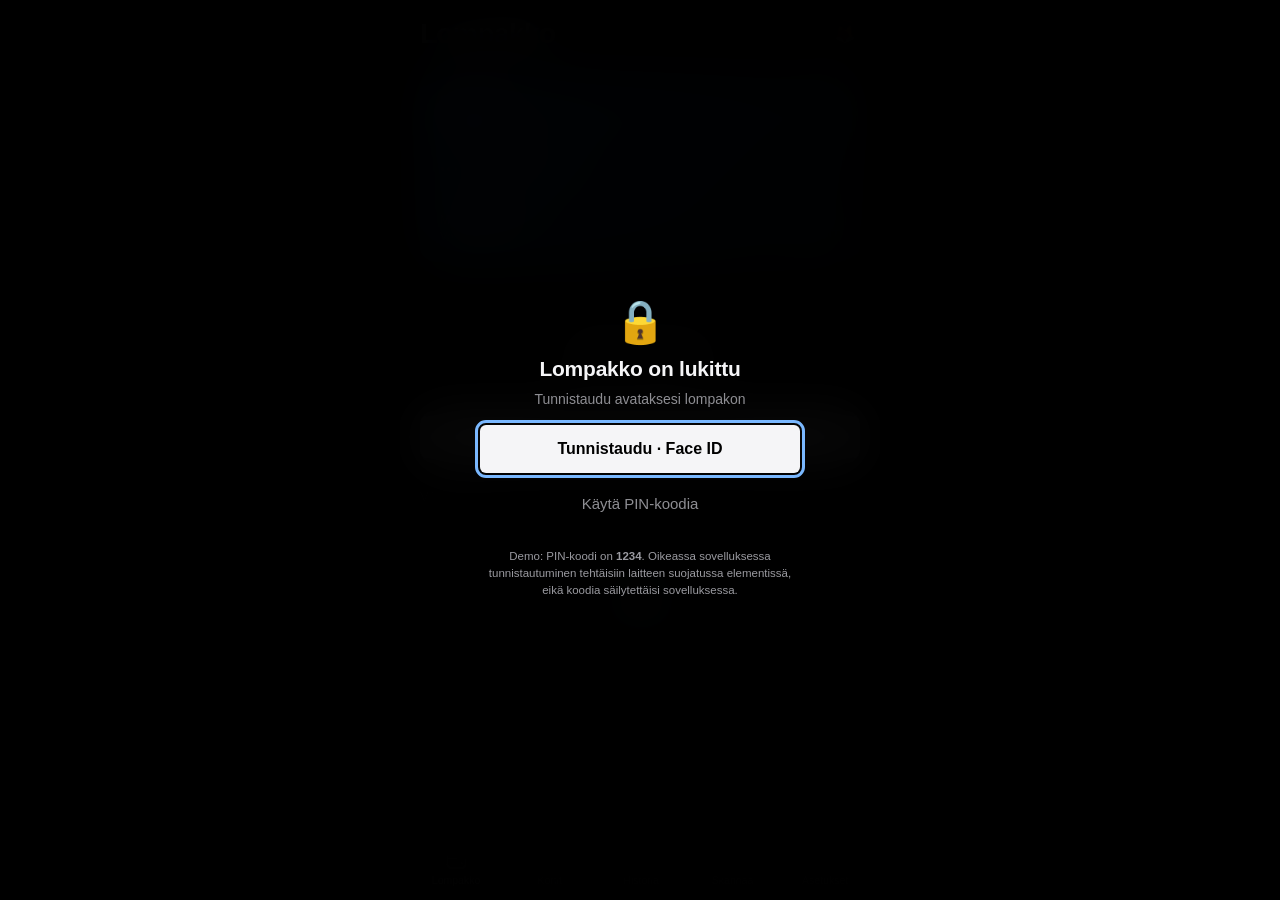
<file: index.html>
<!DOCTYPE html>
<html lang="fi">
<head>
<meta charset="UTF-8">
<meta name="viewport" content="width=device-width, initial-scale=1, viewport-fit=cover">
<title>Lompakko</title>
<meta name="description" content="Simuloitu maksulompakko — demo, ei oikeaa maksuliikennettä.">
<meta name="theme-color" content="#000000">
<meta name="mobile-web-app-capable" content="yes">
<meta name="apple-mobile-web-app-capable" content="yes">
<meta name="apple-mobile-web-app-status-bar-style" content="black-translucent">
<meta name="apple-mobile-web-app-title" content="Lompakko">
<link rel="manifest" href="manifest.json">
<link rel="icon" href="icons/icon-192.png" sizes="192x192" type="image/png">
<link rel="apple-touch-icon" href="icons/icon-192.png">
<link rel="stylesheet" href="style.css">
</head>
<body>
<div id="app">

  <div class="topbar" id="topbar">
    <h1 id="pageTitle">Lompakko</h1>
    <button class="avatar" id="avatar" aria-label="Avaa asetukset">🦊</button>
  </div>

  <div class="screens">

    <!-- LOMPAKKO -->
    <div class="screen active" id="screen-wallet" role="tabpanel" aria-labelledby="tab-wallet" tabindex="0">
      <div class="card-stack" id="cardStack"></div>

      <div class="balance-block">
        <div class="balance-label">Käytettävissä</div>
        <div class="balance-amount" id="balanceText">0,00 €</div>
        <div class="balance-note" id="balanceNote" hidden></div>
      </div>

      <button class="pay-btn" id="payBtn">Napauta maksaaksesi</button>

      <div class="section-label">Viimeisimmät</div>
      <div id="recentTx"></div>
    </div>

    <!-- KORTIT -->
    <div class="screen" id="screen-cards" role="tabpanel" aria-labelledby="tab-cards" tabindex="0">
      <div class="history-header">
        <h2>Kortit</h2>
        <div class="history-sub" id="cardsSub">Hallitse lompakon kortteja</div>
      </div>
      <div class="search-row">
        <input type="search" id="cardSearch" class="search-input"
               placeholder="Hae kortin nimellä, pankilla tai numerolla"
               aria-label="Hae kortteja">
      </div>
      <div id="cardList"></div>
      <button class="ghost-btn" id="addCardBtn">+ Lisää kortti</button>
      <p class="disclaimer">Kaikki kortit ovat simuloituja demokortteja. Pankkien nimet
      ovat pelkkää tekstiä — ei oikeita logoja, tunnuksia tai maksuliikennettä.</p>
    </div>

    <!-- HISTORIA -->
    <div class="screen" id="screen-history" role="tabpanel" aria-labelledby="tab-history" tabindex="0">
      <div class="history-header">
        <h2>Historia</h2>
        <div class="history-sub" id="historySub">Ei vielä tapahtumia</div>
      </div>
      <div class="chip-row" id="historyFilter"></div>
      <div id="historyList"></div>
    </div>

    <!-- SKANNAUS -->
    <div class="screen" id="screen-scan" role="tabpanel" aria-labelledby="tab-scan" tabindex="0">
      <div class="scan-wrap">
        <h2>Skannaa maksaaksesi</h2>
        <div class="scan-sub">Kohdista kauppiaan QR-koodiin</div>
        <div class="viewfinder">
          <div class="fake-qr">
            <svg width="120" height="120" viewBox="0 0 100 100" aria-hidden="true">
              <rect x="8" y="8" width="24" height="24" fill="none" stroke="#8e8e93" stroke-width="4"/>
              <rect x="16" y="16" width="8" height="8" fill="#8e8e93"/>
              <rect x="68" y="8" width="24" height="24" fill="none" stroke="#8e8e93" stroke-width="4"/>
              <rect x="76" y="16" width="8" height="8" fill="#8e8e93"/>
              <rect x="8" y="68" width="24" height="24" fill="none" stroke="#8e8e93" stroke-width="4"/>
              <rect x="16" y="76" width="8" height="8" fill="#8e8e93"/>
              <rect x="44" y="8" width="6" height="6" fill="#8e8e93"/>
              <rect x="56" y="20" width="6" height="6" fill="#8e8e93"/>
              <rect x="44" y="44" width="12" height="12" fill="#8e8e93"/>
              <rect x="62" y="44" width="6" height="6" fill="#8e8e93"/>
              <rect x="44" y="62" width="6" height="6" fill="#8e8e93"/>
              <rect x="62" y="62" width="18" height="18" fill="#8e8e93"/>
              <rect x="8" y="44" width="6" height="6" fill="#8e8e93"/>
              <rect x="20" y="56" width="6" height="6" fill="#8e8e93"/>
            </svg>
          </div>
          <div class="scan-line"></div>
          <div class="vf-corner tl"></div>
          <div class="vf-corner tr"></div>
          <div class="vf-corner bl"></div>
          <div class="vf-corner br"></div>
        </div>
        <div class="scan-hint">Simuloitu kamera — ei oikeaa skannausta</div>
        <button class="scan-btn" id="fakeScanBtn">Simuloi QR-tunnistus</button>
      </div>
    </div>

    <!-- ASETUKSET -->
    <div class="screen" id="screen-settings" role="tabpanel" aria-labelledby="tab-settings" tabindex="0">
      <div class="history-header">
        <h2>Asetukset</h2>
        <div class="history-sub">Lompakon ja korttien asetukset</div>
      </div>

      <div class="section-label">Käyttäjä</div>
      <div class="settings-group">
        <div class="settings-row">
          <span class="settings-label">Nimi</span>
          <input type="text" id="setName" class="inline-input" maxlength="28">
        </div>
        <div class="settings-row">
          <span class="settings-label">Avatar</span>
          <div class="avatar-row" id="setAvatar"></div>
        </div>
      </div>

      <div class="section-label">Lompakko</div>
      <div class="settings-group">
        <div class="settings-row">
          <span class="settings-label">Oletuskortti</span>
          <select id="setDefaultCard" class="inline-select"></select>
        </div>
        <div class="settings-row">
          <span class="settings-label">Yksityisyystila
            <span class="settings-sub">Piilota saldot näkymistä</span>
          </span>
          <button class="toggle" id="setHideBalance" role="switch" aria-label="Yksityisyystila"></button>
        </div>
        <div class="settings-row column">
          <span class="settings-label">Valuutan näyttömuoto</span>
          <div class="segmented" id="setCurrency">
            <button data-currency="suffix">12,50 €</button>
            <button data-currency="prefix">€ 12,50</button>
            <button data-currency="code">12,50 EUR</button>
          </div>
        </div>
      </div>

      <div class="section-label">Turvallisuus</div>
      <div class="settings-group">
        <div class="settings-row">
          <span class="settings-label">Sovelluslukko
            <span class="settings-sub">Vaadi tunnistautuminen avattaessa</span>
          </span>
          <button class="toggle" id="setLock" role="switch" aria-label="Sovelluslukko"></button>
        </div>
        <div class="settings-row">
          <span class="settings-label">Vahvista maksut
            <span class="settings-sub">Tunnistautuminen jokaisen maksun yhteydessä</span>
          </span>
          <button class="toggle" id="setPayAuth" role="switch" aria-label="Vahvista maksut"></button>
        </div>
        <div class="settings-row">
          <span class="settings-label">Näytön suojaus
            <span class="settings-sub">Saldot sumennetaan taustalle siirryttäessä.
            Kuvakaappausta ei selaimessa voi estää — natiivisovelluksessa tämä
            tehtäisiin järjestelmän lipulla.</span>
          </span>
          <span class="badge">Käytössä</span>
        </div>
        <div class="settings-row">
          <span class="settings-label">Lukitse heti
            <span class="settings-sub">Sulje lompakko tältä laitteelta</span>
          </span>
          <button class="ghost-btn inline" id="lockNowBtn">Lukitse</button>
        </div>
      </div>

      <div class="section-label">Demo</div>
      <button class="danger-btn" id="resetBtn">Palauta demon oletustiedot</button>

      <p class="disclaimer">Lompakko on harjoitusdemo. Kortit, saldot ja tapahtumat
      ovat keksittyjä, eikä sovellus ole yhteydessä mihinkään pankkiin tai
      maksujärjestelmään.</p>
    </div>

  </div>

  <nav class="navbar" role="tablist" aria-label="Päänavigaatio">
    <button class="navbtn active" data-screen="wallet" role="tab" id="tab-wallet"
            aria-selected="true" aria-controls="screen-wallet">
      <svg class="icon" viewBox="0 0 24 24" fill="none" stroke="currentColor" stroke-width="1.8" stroke-linecap="round" stroke-linejoin="round" aria-hidden="true"><rect x="2.5" y="5.5" width="19" height="14" rx="3"/><path d="M2.5 10h19"/><circle cx="17.5" cy="15" r="1.2" fill="currentColor" stroke="none"/></svg>
      <span class="label">Lompakko</span>
    </button>
    <button class="navbtn" data-screen="cards" role="tab" id="tab-cards"
            aria-selected="false" aria-controls="screen-cards">
      <svg class="icon" viewBox="0 0 24 24" fill="none" stroke="currentColor" stroke-width="1.8" stroke-linecap="round" stroke-linejoin="round" aria-hidden="true"><rect x="2.5" y="7.5" width="15" height="11" rx="2.5"/><path d="M6.5 4.5h11a3 3 0 0 1 3 3v8"/></svg>
      <span class="label">Kortit</span>
    </button>
    <button class="navbtn" data-screen="history" role="tab" id="tab-history"
            aria-selected="false" aria-controls="screen-history">
      <svg class="icon" viewBox="0 0 24 24" fill="none" stroke="currentColor" stroke-width="1.8" stroke-linecap="round" aria-hidden="true"><path d="M4 7h16M4 12h16M4 17h10"/></svg>
      <span class="label">Historia</span>
    </button>
    <button class="navbtn" data-screen="scan" role="tab" id="tab-scan"
            aria-selected="false" aria-controls="screen-scan">
      <svg class="icon" viewBox="0 0 24 24" fill="none" stroke="currentColor" stroke-width="1.8" stroke-linecap="round" stroke-linejoin="round" aria-hidden="true"><path d="M4 8.5V6a2 2 0 0 1 2-2h2.5M15.5 4H18a2 2 0 0 1 2 2v2.5M20 15.5V18a2 2 0 0 1-2 2h-2.5M8.5 20H6a2 2 0 0 1-2-2v-2.5"/><path d="M4 12h16"/></svg>
      <span class="label">Skannaa</span>
    </button>
    <button class="navbtn" data-screen="settings" role="tab" id="tab-settings"
            aria-selected="false" aria-controls="screen-settings">
      <svg class="icon" viewBox="0 0 24 24" fill="none" stroke="currentColor" stroke-width="1.8" stroke-linecap="round" aria-hidden="true"><path d="M4 7h10M18 7h2M4 17h4M12 17h8"/><circle cx="16" cy="7" r="2.2"/><circle cx="10" cy="17" r="2.2"/></svg>
      <span class="label">Asetukset</span>
    </button>
  </nav>

  <!-- ALAPANEELI (lomakkeet ja valinnat) -->
  <div class="sheet-backdrop" id="sheetBackdrop"></div>
  <div class="sheet" id="sheet" role="dialog" aria-modal="true" aria-labelledby="sheetTitle">
    <div class="sheet-grip"></div>
    <div class="sheet-head">
      <h3 id="sheetTitle">Otsikko</h3>
      <button class="sheet-close" id="sheetClose" aria-label="Sulje">✕</button>
    </div>
    <div class="sheet-body" id="sheetBody"></div>
  </div>

  <!-- MAKSUNÄKYMÄ (NFC) -->
  <div class="tap-overlay" id="tapOverlay" role="dialog" aria-modal="true"
       aria-labelledby="tapStatus" hidden>
    <div class="nfc-ring-wrap">
      <div class="nfc-ring"></div>
      <div class="nfc-ring"></div>
      <div class="nfc-ring"></div>
      <div class="nfc-center"><span id="nfcIcon" aria-hidden="true">📶</span></div>
    </div>
    <div class="tap-status" id="tapStatus">Vie puhelin lukijalle</div>
    <div class="tap-amount" id="tapAmount"></div>
    <div class="tap-note" id="tapNote" hidden></div>
    <div class="tap-code" id="tapCode" hidden></div>
    <div class="tap-actions">
      <button class="solid-btn" id="tapPrimary">Simuloi lukijaan vienti</button>
      <button class="text-btn" id="tapSecondary">Peruuta</button>
    </div>
  </div>

  <!-- TUNNISTAUTUMINEN (sovelluslukko ja uudelleentunnistautuminen) -->
  <div class="auth-screen" id="authScreen" role="dialog" aria-modal="true"
       aria-labelledby="authTitle" hidden>
    <div class="auth-inner">
      <div class="auth-icon" id="authIcon" aria-hidden="true">🔒</div>
      <h2 id="authTitle">Lompakko on lukittu</h2>
      <p class="auth-sub" id="authSub">Tunnistaudu avataksesi lompakon</p>
      <p class="auth-error" id="authError" role="alert" hidden></p>
      <div class="pin-area" id="authPinArea" hidden></div>
      <button class="solid-btn" id="authBioBtn">Tunnistaudu</button>
      <button class="text-btn" id="authPinBtn">Käytä PIN-koodia</button>
      <button class="text-btn" id="authCancelBtn" hidden>Peruuta</button>
      <p class="auth-hint">Demo: PIN-koodi on <strong>1234</strong>. Oikeassa
      sovelluksessa tunnistautuminen tehtäisiin laitteen suojatussa
      elementissä, eikä koodia säilytettäisi sovelluksessa.</p>
    </div>
  </div>

  <!-- ILMOITUS -->
  <div class="toast" id="toast" role="status" aria-live="polite"></div>

</div>

<script src="money.js"></script>
<script src="auth.js"></script>
<script src="payment.js"></script>
<script src="cards.js"></script>
<script src="app.js"></script>
</body>
</html>
</file>
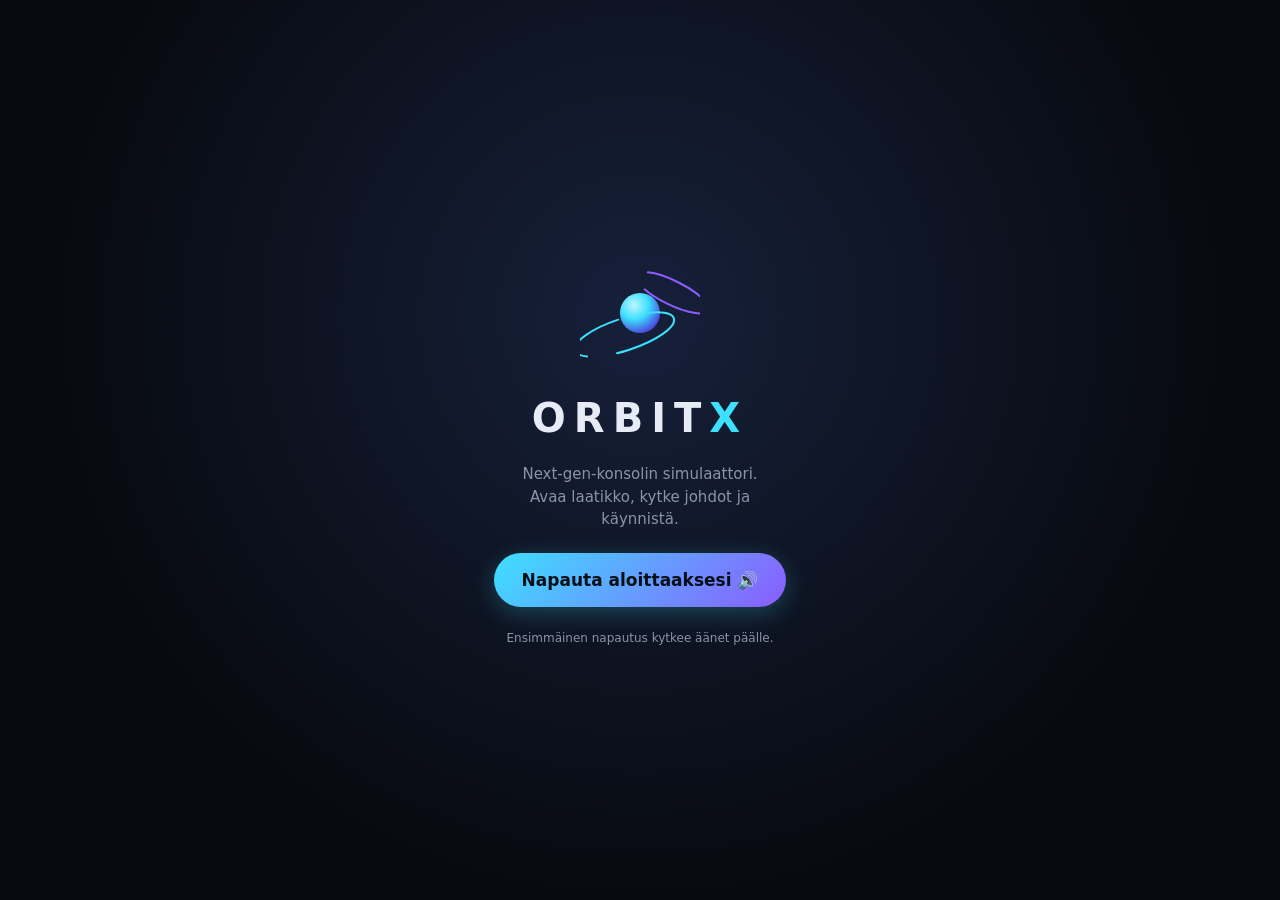
<file: orbit-x-simulaattori.html>
<!DOCTYPE html>
<html lang="fi">
<head>
<meta charset="utf-8">
<meta name="viewport" content="width=device-width, initial-scale=1, maximum-scale=1, user-scalable=no, viewport-fit=cover">
<meta name="theme-color" content="#0b0e14">
<title>ORBIT X – konsolisimulaattori</title>
<style>
:root{
  --bg:#0b0e14; --panel:#131826; --panel2:#0f131c; --line:#262d3d;
  --accent:#3de0ff; --accent2:#8b5cff; --text:#e6ebf5; --muted:#8a94a8;
  --ok:#3dff9a; --bad:#ff4d6a;
}
*{box-sizing:border-box}
html,body{margin:0;height:100%;background:var(--bg);color:var(--text);overflow:hidden;
  font-family:system-ui,-apple-system,"Segoe UI",Roboto,sans-serif;
  -webkit-tap-highlight-color:transparent;-webkit-user-select:none;user-select:none;
  -webkit-touch-callout:none;overscroll-behavior:none;touch-action:none}
button{font:inherit;color:inherit;cursor:pointer;touch-action:manipulation}
#app{display:flex;flex-direction:column;height:100vh;height:100dvh}

/* ---------- header ---------- */
header{flex:0 0 auto;display:flex;align-items:center;justify-content:space-between;gap:8px;
  padding:calc(env(safe-area-inset-top) + 8px) 12px 8px;border-bottom:1px solid #161c29;background:#0d1119}
.brand{font-weight:800;letter-spacing:3px;font-size:15px;white-space:nowrap}
.brand b{color:var(--accent)}
.steps{display:flex;white-space:nowrap;gap:6px;align-items:center;font-size:12px;color:var(--muted)}
.steps i{width:8px;height:8px;border-radius:50%;background:#2a3246;transition:background .3s,transform .3s}
.steps i.on{background:var(--accent);transform:scale(1.25)}
.steps i.done{background:#2e6f7d}
#reset{border:1px solid #2a3246;background:#151b28;border-radius:22px;min-height:44px;padding:0 14px;font-size:14px;white-space:nowrap}
#reset:active{background:#202839}

main{flex:1;position:relative;overflow:hidden;min-height:0}
.scene{position:absolute;inset:0;display:none;flex-direction:column;align-items:center}
.scene.active{display:flex;animation:enter .45s ease-out}
@keyframes enter{from{opacity:0;transform:translateY(14px)}to{opacity:1;transform:none}}
.hint{flex:0 0 auto;min-height:58px;padding:10px 18px 4px;text-align:center;font-size:16px;line-height:1.35;color:#cfd6e4;max-width:520px}
.hint b{color:var(--accent);font-weight:700}
.hint .bad{color:var(--bad)}
.stage{flex:1;width:100%;min-height:0;position:relative;display:flex;align-items:center;justify-content:center}
.actions{flex:0 0 auto;height:76px;display:flex;align-items:center;justify-content:center;padding-bottom:env(safe-area-inset-bottom)}
.btn{min-height:54px;padding:0 28px;border-radius:27px;font-size:17px;font-weight:700;border:0;
  background:linear-gradient(135deg,var(--accent),var(--accent2));color:#061018;box-shadow:0 6px 24px rgba(61,224,255,.25);
  transition:opacity .35s,transform .35s}
.btn:active{transform:scale(.96)}
.btn.hidden{opacity:0;pointer-events:none;transform:translateY(12px)}

/* ---------- start overlay ---------- */
#start{position:fixed;inset:0;z-index:100;background:radial-gradient(circle at 50% 35%,#16203a,#07090e 70%);
  display:flex;flex-direction:column;align-items:center;justify-content:center;gap:22px;text-align:center;padding:24px;transition:opacity .4s}
#start.gone{opacity:0;pointer-events:none}
#start h1{margin:0;font-size:40px;letter-spacing:8px;font-weight:800}
#start h1 b{color:var(--accent)}
#start p{margin:0;color:var(--muted);font-size:15px;line-height:1.5;max-width:300px}
.startOrb{width:120px;height:120px}
.startOrb ellipse{transform-box:fill-box;transform-origin:center}

/* ---------- scene 1: unboxing ---------- */
.boxArea{--bw:min(70vw,300px);position:relative;width:var(--bw);height:calc(var(--bw)*1.2);perspective:900px;perspective-origin:50% 25%}
.boxArea::after{content:"";position:absolute;left:-8%;right:-8%;bottom:-16px;height:30px;border-radius:50%;
  background:radial-gradient(ellipse at center,rgba(0,0,0,.6),transparent 70%);z-index:0}
.boxFront{position:absolute;left:0;bottom:0;width:100%;height:calc(var(--bw)*.56);z-index:3;border-radius:3px 3px 6px 6px;
  background:linear-gradient(180deg,#b5824b 0%,#a87642 60%,#946738 100%);box-shadow:inset 0 2px 0 rgba(255,255,255,.12),inset 0 -6px 12px rgba(0,0,0,.18);
  display:flex;flex-direction:column;align-items:center;justify-content:center;color:#3b2611}
.boxFront .logo{font-weight:900;letter-spacing:.32em;font-size:calc(var(--bw)*.1);opacity:.85;margin-top:6%}
.boxFront .sub{font-size:calc(var(--bw)*.035);letter-spacing:.3em;opacity:.65;margin-top:4px}
.boxFront .orb{width:34%;opacity:.75}
.boxFront .arrows{position:absolute;right:6%;bottom:8%;font-size:calc(var(--bw)*.06);opacity:.5;font-weight:900;letter-spacing:-.1em}
.frontTape{position:absolute;top:0;left:50%;width:calc(var(--bw)*.14);height:24%;transform:translateX(-50%);
  background:linear-gradient(90deg,rgba(232,212,166,.92),rgba(250,236,204,.96),rgba(232,212,166,.92));border-bottom:1px solid rgba(0,0,0,.08)}
.frontTape::after{content:"";position:absolute;left:50%;top:0;width:2px;margin-left:-1px;height:100%;background:#3b2a14;transform:scaleY(0);transform-origin:top;transition:transform .3s}
.box.cutdone .frontTape::after{transform:scaleY(1)}
.box.open .frontTape{opacity:0;transition:opacity .3s}
.boxTop{position:absolute;left:0;bottom:calc(var(--bw)*.56);width:100%;height:calc(var(--bw)*.8);z-index:1;
  transform-origin:50% 100%;transform:rotateX(62deg);transform-style:preserve-3d;
  background:radial-gradient(ellipse at 50% 60%,#1d140a,#2c1e0f 70%);box-shadow:inset 0 0 30px #000}
.flap{position:absolute;top:0;width:50%;height:100%;transform-style:preserve-3d;transition:transform 1s cubic-bezier(.3,.7,.2,1)}
.flap.L{left:0;transform-origin:0 50%}
.flap.R{right:0;transform-origin:100% 50%;transition-delay:.18s}
.flap>div{position:absolute;inset:0;backface-visibility:hidden;-webkit-backface-visibility:hidden}
.flap .fa{background:linear-gradient(180deg,#c99a60,#b88850)}
.flap.L .fa{border-right:1px solid rgba(60,35,10,.5)}
.flap.R .fa{border-left:1px solid rgba(60,35,10,.5)}
.flap .fb{background:linear-gradient(180deg,#d3ab78,#c19866);transform:rotateY(180deg)}
.flap .fa::after{content:"";position:absolute;top:0;bottom:0;width:calc(var(--bw)*.07);
  background:linear-gradient(90deg,rgba(232,212,166,.92),rgba(252,240,210,.97))}
.flap.L .fa::after{right:0}
.flap.R .fa::after{left:0;background:linear-gradient(90deg,rgba(252,240,210,.97),rgba(232,212,166,.92))}
.box.open .flap.L{transform:rotateY(-118deg)}
.box.open .flap.R{transform:rotateY(118deg)}
.cutline{position:absolute;left:50%;top:0;bottom:0;width:3px;margin-left:-1.5px;display:flex;flex-direction:column;transform:translateZ(1px)}
.cutline i{flex:1;background:#3b2a14;transform:scaleY(0);transition:transform .12s}
.cutline i.cut{transform:scaleY(1.06)}
.box.open .cutline{opacity:0}
.tapeHit{position:absolute;left:32%;width:36%;top:0;bottom:0}
.finger{position:absolute;z-index:6;width:38px;height:38px;margin:-19px 0 0 -19px;border-radius:50%;pointer-events:none;
  background:radial-gradient(circle,rgba(255,255,255,.9) 0 30%,rgba(255,255,255,.25) 31% 60%,transparent 62%);
  animation:swipe 1.8s ease-in-out infinite;opacity:0}
.finger.gone{display:none}
@keyframes swipe{0%{transform:translateY(0) scale(.8);opacity:0}15%{opacity:1;transform:translateY(0) scale(1)}75%{opacity:1;transform:translateY(var(--dist,120px))}100%{opacity:0;transform:translateY(var(--dist,120px))}}

.items{position:absolute;left:3%;right:3%;bottom:calc(var(--bw)*.56 - 1px);height:calc(var(--bw)*.7);overflow:hidden;z-index:2;
  display:flex;align-items:flex-end;justify-content:center;gap:1%;pointer-events:none}
.items.show{pointer-events:auto}
.item{flex:0 0 auto;border:0;background:none;padding:0;transform:translateY(110%);transition:transform .7s cubic-bezier(.2,.8,.2,1)}
.item svg{display:block;width:100%;height:auto}
.item[data-i="0"]{width:42%}.item[data-i="1"]{width:26%}.item[data-i="2"],.item[data-i="3"]{width:15%}
.items.show .item{transform:translateY(18%)}
.items.show .item[data-i="2"]{transition-delay:.1s}.items.show .item[data-i="1"]{transition-delay:.2s}.items.show .item[data-i="3"]{transition-delay:.3s}
.items.show .item.next{animation:bob 1.3s ease-in-out infinite}
@keyframes bob{0%,100%{transform:translateY(18%)}50%{transform:translateY(6%)}}
.item.taken{visibility:hidden}
.item.nope{animation:nope .35s}
@keyframes nope{0%,100%{transform:translateY(18%)}25%{transform:translate(-6px,18%)}75%{transform:translate(6px,18%)}}

.tray{flex:0 0 auto;width:calc(100% - 24px);max-width:480px;display:grid;grid-template-columns:repeat(4,1fr);gap:8px;padding:10px;
  background:var(--panel);border-radius:18px;border:1px solid #1b2232}
.slot{aspect-ratio:1;border:1.5px dashed #2a3246;border-radius:12px;display:flex;flex-direction:column;align-items:center;justify-content:center;gap:4px;
  font-size:10.5px;color:var(--muted);transition:background .3s,border-color .3s;overflow:hidden}
.slot .ico{width:78%;height:58%;display:flex;align-items:center;justify-content:center}
.slot .ico svg{max-width:100%;max-height:100%}
.slot.filled{border-style:solid;border-color:#2e6f7d;background:#0f1a22;color:#bfe9f3}
.fly{position:fixed;z-index:50;pointer-events:none;will-change:transform}
.fly svg{width:100%;height:auto;display:block}

.inspect{position:absolute;inset:0;z-index:20;background:rgba(6,8,13,.94);display:flex;flex-direction:column;align-items:center;justify-content:center;gap:18px;
  opacity:0;pointer-events:none;transition:opacity .3s}
.inspect.show{opacity:1;pointer-events:auto}
.inspect .hint{min-height:0}
.ic{position:relative;width:min(86vw,380px);opacity:0}
.ic.ready{opacity:1}
.ic svg{display:block;width:100%;height:auto}
.film{position:absolute;left:3%;right:3%;top:8%;bottom:7%;border-radius:22px;touch-action:none;transform-origin:8% 92%;
  background:linear-gradient(125deg,rgba(255,255,255,.34),rgba(255,255,255,.07) 38%,rgba(255,255,255,.22) 52%,rgba(255,255,255,.05) 70%,rgba(255,255,255,.16));
  border:1px solid rgba(255,255,255,.45);box-shadow:inset 0 0 18px rgba(255,255,255,.12);overflow:visible}
.film .ftxt{position:absolute;left:0;right:0;bottom:12%;text-align:center;font-size:10px;letter-spacing:.25em;color:rgba(255,255,255,.75);font-weight:700}
.film .tab{position:absolute;right:-12px;top:-22px;padding:14px 14px;background:#eaf7ff;color:#0b1220;font-weight:800;font-size:13px;border-radius:12px;
  box-shadow:0 4px 14px rgba(0,0,0,.4);animation:tabpulse 1.2s ease-in-out infinite}
@keyframes tabpulse{0%,100%{transform:translate(0,0)}50%{transform:translate(5px,-5px)}}
.sparkle{position:absolute;color:#dff9ff;font-size:22px;opacity:0;pointer-events:none}
.ic.clean .sparkle{animation:spark .9s ease-out forwards}
.ic.clean .sparkle:nth-child(3){animation-delay:.15s}.ic.clean .sparkle:nth-child(4){animation-delay:.3s}
@keyframes spark{0%{opacity:0;transform:scale(.2) rotate(0)}40%{opacity:1;transform:scale(1.2) rotate(40deg)}100%{opacity:0;transform:scale(.6) rotate(90deg)}}

/* ---------- scenes 2 & 3: svg ---------- */
.svgStage{width:100%;height:100%;display:block;touch-action:none;overflow:visible}
.chips{display:flex;gap:6px;flex-wrap:wrap;justify-content:center;padding:2px 10px 0}
.chip{font-size:12px;padding:6px 10px;border-radius:14px;background:#151b28;border:1px solid #232b3c;color:var(--muted)}
.chip.ok{color:#061810;background:var(--ok);border-color:var(--ok);font-weight:700}
.plabel{font-size:9px;fill:#8a94a8;text-anchor:middle;font-weight:700;letter-spacing:1px}
.pglow{fill:var(--accent);opacity:0;transition:opacity .2s}
.dragging .port.free .pglow{opacity:.12;animation:pg 1s ease-in-out infinite}
@keyframes pg{50%{opacity:.25}}
.port.wrong .pglow{fill:var(--bad);opacity:.45;animation:none}
.pled{fill:#2a3142;transition:fill .3s}
.port.on .pled{fill:var(--ok)}
.plug{cursor:grab}
.plug .hit{fill:transparent}
.plug.drag .head{filter:drop-shadow(0 6px 6px rgba(0,0,0,.6))}
.cable{fill:none;stroke-linecap:round}

#scr3{transition:fill .8s}
#tvFlash{opacity:0;transform-box:fill-box;transform-origin:center}
.tvon #tvFlash{animation:tvflash .8s ease-out forwards}
@keyframes tvflash{0%{opacity:0;transform:scale(.05,.006)}18%{opacity:1;transform:scale(1,.01)}55%{opacity:.85;transform:scale(1,1)}100%{opacity:0;transform:scale(1,1)}}
.tvon #scr3{fill:#060a14}
#tvLed{transition:fill .4s}
.tvon #tvLed{fill:#e6f6ff}
#bootG{opacity:0;transition:opacity 1s}
.bootrun #bootG{opacity:1}
.ring{fill:none;stroke-width:2;stroke-dasharray:70 30;stroke-linecap:round}
.bootrun .ring{animation:dash 3s linear infinite}
.bootrun .ring.r2{animation-duration:4.4s;animation-direction:reverse}
@keyframes dash{to{stroke-dashoffset:-200}}
#planet{transform-box:fill-box;transform-origin:center;transform:scale(0);transition:transform 1.2s cubic-bezier(.2,1.4,.4,1) .3s}
.bootrun #planet{transform:scale(1)}
#logo{opacity:0;letter-spacing:22px;transition:opacity 1.3s,letter-spacing 1.6s cubic-bezier(.2,.8,.2,1)}
#logo.show{opacity:1;letter-spacing:7px}
#logoSub{opacity:0;transition:opacity 1s}
#logoSub.show{opacity:.75}
#led3{transition:opacity .4s}
.pulse{animation:pulse 1.5s ease-in-out infinite}
@keyframes pulse{0%,100%{opacity:.25}50%{opacity:1}}
#pwrBtn{transition:stroke .3s,fill .3s}
.pwrdown #pwrBtn{fill:#0f1420}
.booted #pwrBtn{stroke:var(--accent)}
.booted #pwrIcon{stroke:var(--accent)}
#pwrHint{fill:var(--accent);opacity:.18;transform-box:fill-box;transform-origin:center;animation:ph 1.6s ease-out infinite}
.booted #pwrHint{display:none}
@keyframes ph{0%{transform:scale(.6);opacity:.35}100%{transform:scale(1.5);opacity:0}}

/* ---------- scene 4: setup ---------- */
.tv4{position:relative;width:calc(100% - 20px);max-width:560px;aspect-ratio:16/11;margin-top:10px;background:#05060a;
  border:7px solid #161b26;border-radius:14px;overflow:hidden;box-shadow:0 0 40px rgba(61,224,255,.12),0 10px 30px rgba(0,0,0,.6);flex:0 0 auto}
.screen4{position:absolute;inset:0;font-size:clamp(11px,3.5vw,17px);background:radial-gradient(ellipse at 50% 30%,#121a33,#060810 75%)}
.ui{position:absolute;inset:0;display:flex;flex-direction:column;align-items:center;justify-content:center;gap:.7em;padding:1em;text-align:center;
  opacity:0;pointer-events:none;transition:opacity .45s}
.ui.on{opacity:1;pointer-events:auto}
.ui h2{margin:0;font-size:1.6em;letter-spacing:.04em}
.ui p{margin:0;color:#aab4c8;font-size:.95em;line-height:1.35}
.ui p b{color:var(--accent)}
.langs{display:flex;gap:.8em;margin-top:.4em}
.lang{min-width:7.2em;min-height:3.4em;border-radius:.8em;border:2px solid #2a3450;background:#121a2c;font-weight:700;font-size:1em;
  display:flex;align-items:center;justify-content:center;gap:.5em;transition:border-color .2s,background .2s,transform .2s}
.lang .cc{font-size:.7em;padding:.25em .45em;border-radius:.35em;background:#24304b;color:#bcd}
.lang.sel{border-color:var(--accent);background:#14304a;transform:scale(1.05)}
.padIcon{width:30%;max-width:160px}
.pairOk{color:var(--ok);font-weight:800;font-size:1.1em;opacity:0;transition:opacity .3s}
.pairOk.show{opacity:1}
.home{justify-content:flex-start;align-items:stretch;padding:0;gap:0;text-align:left}
.hbg{position:absolute;inset:0;transition:background .5s;opacity:.55}
.hbg::after{content:"";position:absolute;inset:0;background:linear-gradient(180deg,rgba(5,7,12,.3),rgba(5,7,12,.9) 85%)}
.htop{position:relative;display:flex;justify-content:space-between;align-items:center;padding:.6em .9em;font-size:.85em}
.hlogo{font-weight:800;letter-spacing:.25em}
.hlogo b{color:var(--accent)}
.hright{display:flex;align-items:center;gap:.6em;color:#cfd6e4}
.avatar{width:1.9em;height:1.9em;border-radius:50%;background:linear-gradient(135deg,var(--accent2),var(--accent));display:flex;align-items:center;justify-content:center;
  font-size:.75em;font-weight:800;color:#061018}
.hero{position:relative;flex:1;padding:.2em 1em;display:flex;flex-direction:column;justify-content:center;gap:.25em}
.htitle{font-size:1.65em;font-weight:800;line-height:1.1}
.hgenre{color:#c3cbe0;font-size:.85em}
.play{align-self:flex-start;margin-top:.45em;border:0;border-radius:2em;padding:.55em 1.3em;font-weight:800;background:#fff;color:#0b1220;font-size:.95em;min-height:2.6em}
.tiles{position:relative;display:flex;gap:3%;padding:0 4% 5.5%;align-items:flex-end}
.tile{flex:1;aspect-ratio:1;border-radius:.8em;border:0;padding:0;display:flex;align-items:center;justify-content:center;transition:transform .22s,box-shadow .22s;
  box-shadow:0 4px 10px rgba(0,0,0,.5)}
.tile svg{width:58%;height:58%}
.tile.sel{transform:scale(1.18) translateY(-6%);box-shadow:0 0 0 2px #fff,0 8px 20px rgba(0,0,0,.6);z-index:2}
.launch{position:absolute;inset:0;z-index:5;display:flex;flex-direction:column;align-items:center;justify-content:center;gap:.6em;text-align:center;padding:1em;
  opacity:0;pointer-events:none;transition:opacity .4s}
.launch.on{opacity:1;pointer-events:auto}
.launch .big{width:26%;aspect-ratio:1;border-radius:1em;display:flex;align-items:center;justify-content:center;animation:breathe 1.6s ease-in-out infinite}
.launch .big svg{width:60%;height:60%}
@keyframes breathe{50%{transform:scale(1.07)}}
.lbar{width:50%;height:.35em;border-radius:1em;background:rgba(255,255,255,.2);overflow:hidden}
.lbar i{display:block;height:100%;width:0;background:#fff;border-radius:1em}
.launch.on .lbar i{animation:load 1.8s ease-in-out forwards}
@keyframes load{to{width:100%}}
.launch .msg{opacity:0;transition:opacity .4s;font-size:.9em;color:#e8eefc}
.launch.done .msg{opacity:1}
.toast{position:absolute;left:50%;bottom:6%;transform:translate(-50%,20px);background:rgba(10,14,24,.92);border:1px solid #2a3450;border-radius:2em;
  padding:.5em 1em;font-size:.8em;opacity:0;transition:opacity .3s,transform .3s;white-space:nowrap;z-index:9}
.toast.on{opacity:1;transform:translate(-50%,0)}

.padWrap{flex:1;width:100%;min-height:0;display:flex;align-items:center;justify-content:center;padding:4px 6px}
.pad{width:100%;max-width:480px;height:100%;touch-action:none}
.pbody{fill:#1a1f2c;stroke:#303a50;stroke-width:2}
.pbtn{transform-box:fill-box;transform-origin:center;transition:transform .08s}
.pbtn.press{transform:scale(.9)}
.pbtn .hit{fill:transparent}
.pad.off .pbtn:not(#pCenter){opacity:.45}
#lightbar{fill:#2a3142;transition:fill .4s}
.pad.paired #lightbar{fill:var(--accent);filter:drop-shadow(0 0 6px var(--accent))}
#pRing{fill:none;stroke:var(--accent);stroke-width:3;opacity:0;transform-box:fill-box;transform-origin:center}
.pad.wantpair #pRing{animation:pring 1.3s ease-out infinite}
@keyframes pring{0%{opacity:.9;transform:scale(.8)}100%{opacity:0;transform:scale(1.8)}}
.svgdefs{position:absolute;width:0;height:0;overflow:hidden}
@media (prefers-reduced-motion:reduce){.items.show .item.next,.film .tab{animation:none}}
</style>
</head>
<body>
<!-- Shared gradients (kept rendered so all inline SVGs can reference them) -->
<svg class="svgdefs" aria-hidden="true" focusable="false">
  <defs>
    <linearGradient id="gBody" x1="0" y1="0" x2="0" y2="1"><stop offset="0" stop-color="#2a3246"/><stop offset="1" stop-color="#0c0f17"/></linearGradient>
    <radialGradient id="gDome" cx=".5" cy=".25" r=".8"><stop offset="0" stop-color="#46526f"/><stop offset="1" stop-color="#141927"/></radialGradient>
    <linearGradient id="gMetal" x1="0" y1="0" x2="0" y2="1"><stop offset="0" stop-color="#d9dee8"/><stop offset="1" stop-color="#8a92a3"/></linearGradient>
    <linearGradient id="gPlug" x1="0" y1="0" x2="0" y2="1"><stop offset="0" stop-color="#3a4150"/><stop offset="1" stop-color="#1c2029"/></linearGradient>
    <radialGradient id="gPlanet" cx=".35" cy=".3" r=".8"><stop offset="0" stop-color="#bff6ff"/><stop offset=".45" stop-color="#3de0ff"/><stop offset="1" stop-color="#4b2bd6"/></radialGradient>
    <radialGradient id="gBoot" cx=".5" cy=".45" r=".7"><stop offset="0" stop-color="#18234a"/><stop offset="1" stop-color="#04060c"/></radialGradient>
    <linearGradient id="gTv" x1="0" y1="0" x2="0" y2="1"><stop offset="0" stop-color="#0a0d14"/><stop offset="1" stop-color="#020306"/></linearGradient>
  </defs>
</svg>

<div id="start">
  <svg class="startOrb" viewBox="0 0 120 120">
    <circle cx="60" cy="60" r="20" fill="url(#gPlanet)"/>
    <ellipse cx="60" cy="60" rx="52" ry="16" fill="none" stroke="#3de0ff" stroke-width="2.5" transform="rotate(-18 60 60)" stroke-dasharray="70 30" class="ring" style="animation:dash 3s linear infinite"/>
    <ellipse cx="60" cy="60" rx="40" ry="12" fill="none" stroke="#8b5cff" stroke-width="2" transform="rotate(26 60 60)" stroke-dasharray="70 30" class="ring" style="animation:dash 4.4s linear infinite reverse"/>
  </svg>
  <h1>ORBIT<b>X</b></h1>
  <p>Next-gen-konsolin simulaattori.<br>Avaa laatikko, kytke johdot ja käynnistä.</p>
  <button class="btn" id="startBtn">Napauta aloittaaksesi 🔊</button>
  <p style="font-size:12px">Ensimmäinen napautus kytkee äänet päälle.</p>
</div>

<div id="app">
  <header>
    <div class="brand">ORBIT<b>X</b></div>
    <div class="steps"><span id="stepTxt">1/4</span><i></i><i></i><i></i><i></i></div>
    <button id="reset">↺ Aloita alusta</button>
  </header>

  <main>
    <!-- ===== 1. UNBOXING ===== -->
    <section class="scene" id="s1">
      <div class="hint" id="h1">Pyyhkäise sormella <b>teipin yli</b> avataksesi laatikon.</div>
      <div class="stage" id="s1stage">
        <div class="boxArea" id="boxArea">
          <div class="box" id="box">
            <div class="boxTop">
              <div class="flap L"><div class="fa"></div><div class="fb"></div></div>
              <div class="flap R"><div class="fa"></div><div class="fb"></div></div>
              <div class="cutline" id="cutline"><i></i><i></i><i></i><i></i><i></i><i></i><i></i><i></i><i></i><i></i></div>
              <div class="tapeHit" id="tapeHit"></div>
            </div>
            <div class="items" id="items">
              <button class="item" data-i="2" aria-label="Virtajohto"></button>
              <button class="item" data-i="0" aria-label="Konsoli"></button>
              <button class="item" data-i="1" aria-label="Ohjain"></button>
              <button class="item" data-i="3" aria-label="HDMI-johto"></button>
            </div>
            <div class="boxFront">
              <div class="frontTape"></div>
              <svg class="orb" viewBox="0 0 100 40"><ellipse cx="50" cy="20" rx="40" ry="11" fill="none" stroke="#3b2611" stroke-width="3" transform="rotate(-10 50 20)"/><circle cx="50" cy="20" r="8" fill="#3b2611"/></svg>
              <div class="logo">ORBIT X</div>
              <div class="sub">NEXT-GEN CONSOLE</div>
              <div class="arrows">↑↑</div>
            </div>
          </div>
          <div class="finger" id="finger"></div>
        </div>
      </div>
      <div class="tray" id="tray">
        <div class="slot"><div class="ico"></div>Konsoli</div>
        <div class="slot"><div class="ico"></div>Ohjain</div>
        <div class="slot"><div class="ico"></div>Virtajohto</div>
        <div class="slot"><div class="ico"></div>HDMI-johto</div>
      </div>
      <div class="actions"><button class="btn hidden" id="toWires">Seuraava: kytke johdot →</button></div>

      <div class="inspect" id="inspect">
        <div class="hint" id="hInspect">Konsolin päällä on suojamuovi.<br><b>Vedä kielekkeestä</b> ja repäise se pois.</div>
        <div class="ic" id="ic">
          <div class="icsvg"></div>
          <span class="sparkle" style="left:18%;top:20%">✦</span><span class="sparkle" style="left:72%;top:12%">✦</span><span class="sparkle" style="left:55%;top:62%">✦</span>
          <div class="film" id="film"><div class="ftxt">SUOJAMUOVI · PROTECTIVE FILM</div><div class="tab">REPÄISE ↗</div></div>
        </div>
      </div>
    </section>

    <!-- ===== 2. JOHDOT ===== -->
    <section class="scene" id="s2">
      <div class="hint" id="h2">Vedä <b>virtajohto</b> oikeaan porttiin ja <b>HDMI-johdon</b> päät konsoliin ja televisioon.</div>
      <div class="chips"><span class="chip" id="cPow">Virta</span><span class="chip" id="cHc">HDMI → konsoli</span><span class="chip" id="cHt">HDMI → TV</span></div>
      <div class="stage">
        <svg class="svgStage" id="wsvg" viewBox="0 0 360 620" preserveAspectRatio="xMidYMid meet">
          <!-- TV -->
          <rect x="30" y="14" width="300" height="172" rx="8" fill="#0a0c12" stroke="#262c3a" stroke-width="5"/>
          <rect x="38" y="22" width="284" height="156" fill="url(#gTv)"/>
          <text x="180" y="104" text-anchor="middle" font-size="11" fill="#2b3346" letter-spacing="2">TV · POIS PÄÄLTÄ</text>
          <rect x="162" y="186" width="36" height="14" fill="#141822"/>
          <rect x="112" y="198" width="136" height="6" rx="3" fill="#1b202c"/>
          <!-- TV port panel -->
          <rect x="200" y="214" width="146" height="62" rx="10" fill="#121722" stroke="#262c3a"/>
          <text x="212" y="236" font-size="9.5" fill="#8a94a8" font-weight="700" letter-spacing="1">TELEVISIO</text>
          <text x="212" y="252" font-size="8.5" fill="#566078">takaliitännät</text>
          <!-- Console back panel -->
          <rect x="14" y="300" width="332" height="122" rx="16" fill="#10141e" stroke="#262c3a" stroke-width="1.5"/>
          <text x="28" y="320" font-size="9.5" fill="#8a94a8" font-weight="700" letter-spacing="1.5">ORBIT X · TAKAPANEELI</text>
          <g stroke="#1c2230" stroke-width="3" stroke-linecap="round">
            <line x1="250" y1="314" x2="330" y2="314"/><line x1="258" y1="322" x2="330" y2="322"/>
          </g>
          <!-- outlet -->
          <rect x="316" y="440" width="36" height="44" rx="7" fill="#1a1f2b" stroke="#2e3546"/>
          <circle cx="328" cy="456" r="2.6" fill="#05060a"/><circle cx="340" cy="456" r="2.6" fill="#05060a"/>
          <text x="334" y="476" text-anchor="middle" font-size="7" fill="#566078">PISTOR.</text>
          <!-- tray -->
          <rect x="14" y="504" width="332" height="108" rx="16" fill="#0f131c" stroke="#232b3c" stroke-dasharray="6 5"/>
          <text x="28" y="524" font-size="9.5" fill="#566078" font-weight="700" letter-spacing="1.5">JOHDOT</text>
          <g id="ports"></g>
          <g id="cables"></g>
          <g id="plugs"></g>
        </svg>
      </div>
      <div class="actions"><button class="btn hidden" id="toBoot">Seuraava: käynnistys →</button></div>
    </section>

    <!-- ===== 3. KÄYNNISTYS ===== -->
    <section class="scene" id="s3">
      <div class="hint" id="h3">Pidä konsolin <b>virtanappia</b> pohjassa käynnistääksesi.</div>
      <div class="stage">
        <svg class="svgStage" id="bsvg" viewBox="0 0 360 500" preserveAspectRatio="xMidYMid meet">
          <defs><clipPath id="scrClip"><rect x="24" y="32" width="312" height="180"/></clipPath></defs>
          <!-- cables (decor) -->
          <path d="M262 330 C264 290 250 270 250 244" stroke="#2b2f38" stroke-width="5" fill="none" stroke-linecap="round"/>
          <path d="M44 370 C4 392 8 460 34 498" stroke="#2b2f38" stroke-width="6" fill="none" stroke-linecap="round"/>
          <!-- TV -->
          <rect x="16" y="24" width="328" height="196" rx="10" fill="#0b0d13" stroke="#262c3a" stroke-width="5"/>
          <rect id="scr3" x="24" y="32" width="312" height="180" fill="#020306"/>
          <g clip-path="url(#scrClip)">
            <g id="bootG">
              <rect x="24" y="32" width="312" height="180" fill="url(#gBoot)"/>
              <g transform="translate(180 106)">
                <ellipse class="ring" rx="96" ry="24" transform="rotate(-14)" stroke="#3de0ff"/>
                <ellipse class="ring r2" rx="74" ry="18" transform="rotate(20)" stroke="#8b5cff"/>
                <circle id="planet" r="17" fill="url(#gPlanet)"/>
                <circle id="orbDot" r="3.5" fill="#fff" cx="96" cy="0"/>
              </g>
              <text id="logo" x="180" y="176" text-anchor="middle" font-size="30" font-weight="800" fill="#eef4ff">ORBIT<tspan fill="#3de0ff">X</tspan></text>
              <text id="logoSub" x="180" y="196" text-anchor="middle" font-size="8.5" fill="#aab4c8" letter-spacing="4">NEXT-GEN ENTERTAINMENT</text>
            </g>
            <rect id="tvFlash" x="24" y="32" width="312" height="180" fill="#e3ecff"/>
          </g>
          <rect x="160" y="220" width="40" height="18" fill="#141822"/>
          <rect x="110" y="236" width="140" height="8" rx="4" fill="#1b202c"/>
          <circle id="tvLed" cx="330" cy="216" r="2.4" fill="#ff3b3b"/>
          <!-- console front -->
          <ellipse cx="180" cy="440" rx="156" ry="10" fill="#000" opacity=".5"/>
          <path d="M120 334 Q180 300 240 334 Z" fill="url(#gDome)" stroke="#3a4560"/>
          <path id="dome" d="M128 332 Q180 308 232 332" fill="none" stroke="#3de0ff" stroke-width="2" opacity=".5"/>
          <rect x="26" y="330" width="308" height="104" rx="24" fill="url(#gBody)" stroke="#2f3850" stroke-width="1.5"/>
          <rect x="34" y="334" width="292" height="12" rx="6" fill="#fff" opacity=".05"/>
          <ellipse cx="78" cy="382" rx="26" ry="8.5" fill="none" stroke="#3de0ff" stroke-width="1.6" opacity=".6" transform="rotate(-8 78 382)"/>
          <circle cx="100" cy="377" r="2.4" fill="#bff6ff"/>
          <text x="114" y="387" font-size="12" font-weight="700" fill="#8a94a8" letter-spacing="3">ORBIT X</text>
          <rect id="led3" x="50" y="414" width="196" height="4" rx="2" fill="#3de0ff" opacity=".12"/>
          <g id="pwrG">
            <circle id="pwrHint" cx="290" cy="380" r="28"/>
            <circle cx="290" cy="380" r="24" fill="none" stroke="#1c2230" stroke-width="4"/>
            <circle id="pwrRing" cx="290" cy="380" r="24" fill="none" stroke="#3de0ff" stroke-width="4" stroke-linecap="round" transform="rotate(-90 290 380)" stroke-dasharray="150.8" stroke-dashoffset="150.8"/>
            <circle id="pwrBtn" cx="290" cy="380" r="16" fill="#1a2030" stroke="#3a4358" stroke-width="2"/>
            <path id="pwrIcon" d="M285.2 374.6 A7.4 7.4 0 1 0 294.8 374.6 M290 371 V380" fill="none" stroke="#cfd6e4" stroke-width="2.2" stroke-linecap="round"/>
            <circle id="pwrHit" cx="290" cy="380" r="50" fill="transparent"/>
          </g>
        </svg>
      </div>
      <div class="actions"><button class="btn hidden" id="toSetup">Seuraava: käyttöönotto →</button></div>
    </section>

    <!-- ===== 4. KÄYTTÖÖNOTTO ===== -->
    <section class="scene" id="s4">
      <div class="tv4"><div class="screen4" id="screen4">
        <div class="ui on" id="uiLang">
          <h2>Tervetuloa · Welcome</h2>
          <p>Valitse kieli · Choose language</p>
          <div class="langs">
            <button class="lang" data-l="fi"><span class="cc">FI</span>Suomi</button>
            <button class="lang" data-l="en"><span class="cc">EN</span>English</button>
          </div>
        </div>
        <div class="ui" id="uiPair">
          <svg class="padIcon" viewBox="0 0 160 110"><use href="#padSym"/></svg>
          <h2 id="tPairTitle"></h2>
          <p id="tPairSub"></p>
          <div class="pairOk" id="pairOk"></div>
        </div>
        <div class="ui home" id="uiHome">
          <div class="hbg" id="hbg"></div>
          <div class="htop"><span class="hlogo">ORBIT<b>X</b></span><span class="hright"><span id="clock">--:--</span><span class="avatar">P1</span></span></div>
          <div class="hero"><div class="htitle" id="hTitle"></div><div class="hgenre" id="hGenre"></div><button class="play" id="hPlay"></button></div>
          <div class="tiles" id="tiles"></div>
          <div class="launch" id="launch"><div class="big" id="lBig"></div><div class="htitle" id="lTitle"></div><div class="lbar"><i></i></div><div class="msg" id="lMsg"></div></div>
          <div class="toast" id="toast"></div>
        </div>
      </div></div>
      <div class="hint" id="h4" style="min-height:44px;padding-top:8px">Napauta kieltä TV-ruudulla.</div>
      <div class="padWrap">
        <svg class="pad off" id="pad" viewBox="0 0 360 230" preserveAspectRatio="xMidYMid meet">
          <path class="pbody" d="M110 30 H250 C300 30 318 70 328 120 L340 176 C346 206 318 222 296 206 C282 196 270 176 258 164 H102 C90 176 78 196 64 206 C42 222 14 206 20 176 L32 120 C42 70 60 30 110 30Z"/>
          <rect id="lightbar" x="150" y="38" width="60" height="6" rx="3"/>
          <circle cx="132" cy="150" r="20" fill="#11151f" stroke="#2c3549" stroke-width="2"/><circle cx="132" cy="150" r="11" fill="#1d2433"/>
          <circle cx="228" cy="150" r="20" fill="#11151f" stroke="#2c3549" stroke-width="2"/><circle cx="228" cy="150" r="11" fill="#1d2433"/>
          <g fill="#262e40" stroke="#36405a" stroke-width="1.5">
            <g class="pbtn" data-k="up"><rect class="hit" x="72" y="52" width="40" height="36" stroke="none"/><rect x="79" y="62" width="26" height="26" rx="4"/><path d="M92 68 l-5 7 h10z" fill="#8a94a8" stroke="none"/></g>
            <g class="pbtn" data-k="down"><rect class="hit" x="72" y="112" width="40" height="36" stroke="none"/><rect x="79" y="112" width="26" height="26" rx="4"/><path d="M92 132 l-5 -7 h10z" fill="#8a94a8" stroke="none"/></g>
            <g class="pbtn" data-k="left"><rect class="hit" x="40" y="80" width="40" height="40" stroke="none"/><rect x="53" y="87" width="27" height="26" rx="4"/><path d="M59 100 l7 -5 v10z" fill="#8a94a8" stroke="none"/></g>
            <g class="pbtn" data-k="right"><rect class="hit" x="104" y="80" width="40" height="40" stroke="none"/><rect x="104" y="87" width="27" height="26" rx="4"/><path d="M125 100 l-7 -5 v10z" fill="#8a94a8" stroke="none"/></g>
          </g>
          <rect x="79" y="87" width="26" height="26" fill="#262e40"/>
          <g class="pbtn" data-k="back"><circle class="hit" cx="246" cy="84" r="27"/><circle cx="246" cy="84" r="15" fill="#262e40" stroke="#36405a" stroke-width="1.5"/><text x="246" y="89" text-anchor="middle" font-size="14" font-weight="700" fill="#aab4c8">←</text></g>
          <g class="pbtn" data-k="ok"><circle class="hit" cx="286" cy="112" r="30"/><circle cx="286" cy="112" r="20" fill="#18303e" stroke="#3de0ff" stroke-width="2"/><text x="286" y="117" text-anchor="middle" font-size="13" font-weight="800" fill="#bff6ff">OK</text></g>
          <g class="pbtn" id="pCenter" data-k="center">
            <circle class="hit" cx="180" cy="100" r="34"/>
            <circle id="pRing" cx="180" cy="100" r="18"/>
            <circle cx="180" cy="100" r="17" fill="#11151f" stroke="#3de0ff" stroke-width="2"/>
            <ellipse cx="180" cy="100" rx="10" ry="4" fill="none" stroke="#3de0ff" stroke-width="1.6" transform="rotate(-18 180 100)"/>
            <circle cx="180" cy="100" r="3.6" fill="#bff6ff"/>
          </g>
        </svg>
      </div>
    </section>
  </main>
</div>

<!-- controller symbol for the pairing screen -->
<svg class="svgdefs" aria-hidden="true"><symbol id="padSym" viewBox="0 0 160 110">
  <path d="M48 14 H112 C134 14 144 34 148 56 L154 84 C157 98 144 106 134 99 C127 94 121 85 115 79 H45 C39 85 33 94 26 99 C16 106 3 98 6 84 L12 56 C16 34 26 14 48 14Z" fill="#1a1f2c" stroke="#3a4560" stroke-width="2"/>
  <rect x="66" y="18" width="28" height="4" rx="2" fill="#3de0ff"/>
  <circle cx="80" cy="50" r="10" fill="#11151f" stroke="#3de0ff" stroke-width="2"><animate attributeName="stroke-opacity" values="1;.2;1" dur="1.2s" repeatCount="indefinite"/></circle>
  <path d="M38 40 h8 v8 h8 v8 h-8 v8 h-8 v-8 h-8 v-8 h8z" fill="#2a3246"/>
  <circle cx="122" cy="44" r="6" fill="#2a3246"/><circle cx="112" cy="56" r="6" fill="#18303e" stroke="#3de0ff"/>
</symbol></svg>

<script>
(()=>{
'use strict';
const $=s=>document.querySelector(s), $$=s=>[...document.querySelectorAll(s)];
const clamp=(v,a,b)=>Math.max(a,Math.min(b,v)), lerp=(a,b,t)=>a+(b-a)*t;
const easeOut=t=>1-Math.pow(1-t,3);
document.addEventListener('contextmenu',e=>e.preventDefault());
function buzz(p){try{if(navigator.vibrate)navigator.vibrate(p)}catch(e){}}

/* ================= AUDIO (Web Audio API) ================= */
let AC=null,master=null,noiseBuf=null;
function ensureAudio(){
  try{
    if(!AC){
      AC=new(window.AudioContext||window.webkitAudioContext)();
      master=AC.createGain();master.gain.value=.8;master.connect(AC.destination);
      const len=AC.sampleRate*2;noiseBuf=AC.createBuffer(1,len,AC.sampleRate);
      const d=noiseBuf.getChannelData(0);for(let i=0;i<len;i++)d[i]=Math.random()*2-1;
    }
    if(AC.state==='suspended')AC.resume();
  }catch(e){}
}
function noise({dur=.1,type='bandpass',freq=2000,freqEnd=0,q=1,gain=.3,attack=.002,t=0}={}){
  if(!AC)return;const now=AC.currentTime+t;
  const s=AC.createBufferSource();s.buffer=noiseBuf;
  const f=AC.createBiquadFilter();f.type=type;f.Q.value=q;f.frequency.setValueAtTime(freq,now);
  if(freqEnd)f.frequency.exponentialRampToValueAtTime(freqEnd,now+dur);
  const g=AC.createGain();g.gain.setValueAtTime(.0001,now);g.gain.exponentialRampToValueAtTime(gain,now+attack);g.gain.exponentialRampToValueAtTime(.0001,now+dur);
  s.connect(f);f.connect(g);g.connect(master);s.start(now,Math.random()*1.5);s.stop(now+dur+.05);
}
function tone({freq=440,freqEnd=0,type='sine',dur=.2,gain=.2,attack=.005,t=0}={}){
  if(!AC)return;const now=AC.currentTime+t;
  const o=AC.createOscillator();o.type=type;o.frequency.setValueAtTime(freq,now);
  if(freqEnd)o.frequency.exponentialRampToValueAtTime(freqEnd,now+dur);
  const g=AC.createGain();g.gain.setValueAtTime(.0001,now);g.gain.exponentialRampToValueAtTime(gain,now+attack);g.gain.exponentialRampToValueAtTime(.0001,now+dur);
  o.connect(g);g.connect(master);o.start(now);o.stop(now+dur+.05);
}
const SFX={
  rip(){for(let i=0;i<4;i++)noise({dur:.025+Math.random()*.04,freq:1600+Math.random()*2800,q:.8,gain:.22+Math.random()*.18,t:i*.017})},
  crackle(n=10,spread=.35){for(let i=0;i<n;i++)noise({dur:.02+Math.random()*.05,freq:500+Math.random()*1800,q:2,gain:.12+Math.random()*.25,t:Math.random()*spread})},
  flap(){noise({dur:.4,type:'lowpass',freq:1100,freqEnd:250,gain:.28,attack:.06});tone({freq:120,freqEnd:55,dur:.2,gain:.35,t:.32});this.crackle(8,.4)},
  whoosh(){noise({dur:.42,freq:350,freqEnd:2200,q:.7,gain:.16,attack:.12});this.crackle(4,.2)},
  crinkle(){for(let i=0;i<3;i++)noise({dur:.015+Math.random()*.03,freq:3000+Math.random()*4000,q:1.5,gain:.1+Math.random()*.1,t:Math.random()*.06})},
  tear(){noise({dur:.45,freq:1400,freqEnd:6500,q:.6,gain:.35,attack:.01});for(let i=0;i<4;i++)setTimeout(()=>this.crinkle(),i*60)},
  click(){noise({dur:.012,type:'highpass',freq:3000,gain:.6,attack:.001});tone({freq:2400,type:'square',dur:.02,gain:.07});
    noise({dur:.02,type:'highpass',freq:2500,gain:.5,attack:.001,t:.045});tone({freq:170,freqEnd:80,dur:.09,gain:.32,t:.045})},
  error(){tone({freq:150,type:'square',dur:.11,gain:.1});tone({freq:105,type:'square',dur:.17,gain:.1,t:.12})},
  pick(){tone({freq:420,freqEnd:620,dur:.08,gain:.08})},
  blip(){tone({freq:880,freqEnd:1320,dur:.07,gain:.12})},
  move(){tone({freq:660,dur:.04,gain:.07})},
  pair(){tone({freq:660,dur:.12,gain:.14});tone({freq:990,dur:.22,gain:.14,t:.11});tone({freq:1320,dur:.3,gain:.08,t:.22})},
  press(){tone({freq:120,freqEnd:70,dur:.1,gain:.3});noise({dur:.015,type:'highpass',freq:2500,gain:.3})},
  tvOn(){tone({freq:70,freqEnd:40,dur:.3,gain:.35});noise({dur:.6,type:'highpass',freq:4500,gain:.07,attack:.01});tone({freq:15600,dur:.5,gain:.015})},
  boot(){
    if(!AC)return;const now=AC.currentTime;
    const out=AC.createGain();out.gain.setValueAtTime(.0001,now);out.gain.exponentialRampToValueAtTime(.55,now+1.3);
    out.gain.setValueAtTime(.55,now+2.8);out.gain.exponentialRampToValueAtTime(.0001,now+5.2);
    const lp=AC.createBiquadFilter();lp.type='lowpass';lp.Q.value=5;lp.frequency.setValueAtTime(250,now);lp.frequency.exponentialRampToValueAtTime(4200,now+2.2);
    lp.connect(out);out.connect(master);
    [110,164.81,220,277.18,329.63].forEach((f,i)=>[-7,7].forEach(dt=>{
      const o=AC.createOscillator();o.type=i<2?'sawtooth':'triangle';o.frequency.value=f;o.detune.value=dt;
      const g=AC.createGain();g.gain.value=i<2?.045:.075;o.connect(g);g.connect(lp);o.start(now);o.stop(now+5.3);
    }));
    tone({freq:55,dur:2.6,gain:.22,attack:.9});
    [880,1108.73,1318.51,1760,2217.46].forEach((f,i)=>tone({freq:f,dur:.7,gain:.05,t:1.5+i*.11}));
  }
};

/* ================= SVG art ================= */
const ART={
  console:`<svg viewBox="0 0 240 150"><ellipse cx="120" cy="138" rx="106" ry="8" fill="#000" opacity=".45"/>
    <path d="M72 56 Q120 20 168 56 Z" fill="url(#gDome)" stroke="#3a4560"/>
    <path d="M80 54 Q120 28 160 54" fill="none" stroke="#3de0ff" stroke-width="2" opacity=".85"/>
    <rect x="14" y="52" width="212" height="82" rx="20" fill="url(#gBody)" stroke="#36405a" stroke-width="1.5"/>
    <rect x="20" y="56" width="200" height="10" rx="5" fill="#fff" opacity=".05"/>
    <ellipse cx="56" cy="94" rx="22" ry="7.5" fill="none" stroke="#3de0ff" stroke-width="1.6" opacity=".7" transform="rotate(-8 56 94)"/>
    <circle cx="75" cy="90" r="2.4" fill="#bff6ff"/>
    <text x="88" y="98" font-family="system-ui,sans-serif" font-size="11" font-weight="700" letter-spacing="3" fill="#9aa6bf">ORBIT X</text>
    <circle cx="202" cy="94" r="8" fill="#151a28" stroke="#4a5570"/>
    <rect x="34" y="118" width="172" height="3" rx="1.5" fill="#3de0ff" opacity=".55"/></svg>`,
  controller:`<svg viewBox="0 0 160 112"><use href="#padSym" width="160" height="110"/></svg>`,
  power:`<svg viewBox="0 0 100 130"><g fill="none" stroke="#2f343f" stroke-width="7">
    <ellipse cx="50" cy="88" rx="38" ry="32"/><ellipse cx="50" cy="90" rx="31" ry="27" stroke="#383e4b"/><ellipse cx="50" cy="92" rx="38" ry="31" stroke="#272b34"/></g>
    <path d="M50 30 C50 44 30 50 22 66" stroke="#2f343f" stroke-width="7" fill="none" stroke-linecap="round"/>
    <rect x="36" y="4" width="28" height="28" rx="6" fill="url(#gPlug)" stroke="#4a5263"/>
    <path d="M44 18 a4 4 0 1 1 6 0 a4 4 0 1 1 6 0" fill="none" stroke="#e6ebf5" stroke-width="2"/></svg>`,
  hdmi:`<svg viewBox="0 0 100 130"><g fill="none" stroke="#3b414e" stroke-width="6">
    <ellipse cx="50" cy="88" rx="38" ry="32"/><ellipse cx="50" cy="90" rx="31" ry="27" stroke="#454c5a"/><ellipse cx="50" cy="92" rx="38" ry="31" stroke="#323743"/></g>
    <path d="M50 34 C50 46 72 52 78 66" stroke="#3b414e" stroke-width="6" fill="none" stroke-linecap="round"/>
    <path d="M34 4 h32 l-4 12 h-24z" fill="url(#gMetal)"/><rect x="36" y="15" width="28" height="20" rx="4" fill="url(#gPlug)" stroke="#4a5263"/>
    <text x="50" y="29" text-anchor="middle" font-size="7" font-weight="800" fill="#cfd6e4" font-family="system-ui">HDMI</text></svg>`
};
const ITEM_ORDER=['console','controller','power','hdmi'];

/* ================= navigation ================= */
let scene=0;
const stepNames=['Avaus','Johdot','Käynnistys','Käyttöönotto'];
function go(n){
  scene=n;
  $$('.scene').forEach((s,i)=>s.classList.toggle('active',i===n-1));
  $$('.steps i').forEach((d,i)=>{d.classList.toggle('on',i===n-1);d.classList.toggle('done',i<n-1)});
  $('#stepTxt').textContent=n+'/4';$('#stepTxt').title=stepNames[n-1];
  if(n===1)requestAnimationFrame(placeFinger);
  if(n===2)renderWires();
  if(n===4)initSetup();
}
$('#reset').addEventListener('click',()=>{
  try{sessionStorage.setItem('orbitStarted','1')}catch(e){}
  location.hash='';location.reload();
});
let started=false;
try{started=sessionStorage.getItem('orbitStarted')==='1';sessionStorage.removeItem('orbitStarted')}catch(e){}
if(started)$('#start').classList.add('gone');
$('#start').addEventListener('click',()=>{ensureAudio();SFX.blip();$('#start').classList.add('gone');requestAnimationFrame(placeFinger)});
document.addEventListener('pointerdown',ensureAudio,true);

/* ================= 1. UNBOXING ================= */
const S1={state:'tape',cut:Array(10).fill(false),next:0,last:null,dragging:false};
const s1stage=$('#s1stage'),tapeHit=$('#tapeHit'),segs=$$('#cutline i'),box=$('#box'),finger=$('#finger');
$$('.item').forEach(b=>b.innerHTML=ART[ITEM_ORDER[+b.dataset.i]]);
function placeFinger(){
  if(S1.state!=='tape')return;
  const a=$('#boxArea').getBoundingClientRect(),r=tapeHit.getBoundingClientRect();
  if(!r.height)return;
  finger.style.left=(r.left+r.width/2-a.left)+'px';
  finger.style.top=(r.top-a.top+8)+'px';
  finger.style.setProperty('--dist',(r.height+40)+'px');
}
window.addEventListener('resize',placeFinger);
function tapeAt(x,y){
  const r=tapeHit.getBoundingClientRect();
  if(x<r.left-28||x>r.right+28||y<r.top-14||y>r.bottom+40)return;
  const i=clamp(Math.floor((y-r.top)/r.height*10),0,9);
  if(S1.cut[i])return;
  S1.cut[i]=true;segs[i].classList.add('cut');SFX.rip();
  finger.classList.add('gone');
  if(S1.cut.filter(Boolean).length>=9)openBox();
}
function tapeTrack(e){
  const p={x:e.clientX,y:e.clientY};
  if(S1.last){
    const dx=p.x-S1.last.x,dy=p.y-S1.last.y,n=Math.max(1,Math.ceil(Math.hypot(dx,dy)/6));
    for(let k=1;k<=n&&S1.state==='tape';k++)tapeAt(S1.last.x+dx*k/n,S1.last.y+dy*k/n);
  }else tapeAt(p.x,p.y);
  S1.last=p;
}
s1stage.addEventListener('pointerdown',e=>{
  if(S1.state!=='tape')return;
  S1.dragging=true;S1.last=null;try{s1stage.setPointerCapture(e.pointerId)}catch(_){}
  tapeTrack(e);
});
s1stage.addEventListener('pointermove',e=>{if(S1.dragging&&S1.state==='tape')tapeTrack(e)});
['pointerup','pointercancel'].forEach(t=>s1stage.addEventListener(t,()=>{S1.dragging=false;S1.last=null}));

function openBox(){
  S1.state='opening';segs.forEach(s=>s.classList.add('cut'));box.classList.add('cutdone');
  $('#h1').innerHTML='Teippi auki! Kannet aukeavat…';
  buzz(20);
  setTimeout(()=>{box.classList.add('open');SFX.flap();setTimeout(()=>SFX.flap(),220)},350);
  setTimeout(()=>{$('#items').classList.add('show');S1.state='items';updateItems();SFX.crackle(6,.3)},1400);
}
const itemHints=['Napauta <b>konsolia</b> nostaaksesi sen ulos.','Napauta <b>ohjainta</b>.','Napauta <b>virtajohtoa</b>.','Napauta <b>HDMI-johtoa</b>.'];
const itemNames=['konsoli','ohjain','virtajohto','HDMI-johto'];
function updateItems(){
  $$('.item').forEach(b=>b.classList.toggle('next',+b.dataset.i===S1.next));
  if(S1.next<4)$('#h1').innerHTML=itemHints[S1.next];
}
$('#items').addEventListener('click',e=>{
  const b=e.target.closest('.item');if(!b||S1.state!=='items')return;
  const i=+b.dataset.i;
  if(i!==S1.next){
    b.classList.remove('nope');void b.offsetWidth;b.classList.add('nope');
    setTimeout(()=>b.classList.remove('nope'),400);
    $('#h1').innerHTML='Ota ensin '+itemNames[S1.next]+' 🙂';SFX.error();return;
  }
  S1.state='busy';
  const from=b.getBoundingClientRect();b.classList.add('taken');b.classList.remove('next');
  SFX.whoosh();
  if(i===0)openInspect(from);
  else fly(ART[ITEM_ORDER[i]],from,slotRect(i),true).then(()=>{fillSlot(i);nextItem()});
});
function slotRect(i){return $$('#tray .slot')[i].querySelector('.ico').getBoundingClientRect()}
function fillSlot(i){const s=$$('#tray .slot')[i];s.querySelector('.ico').innerHTML=ART[ITEM_ORDER[i]];s.classList.add('filled');SFX.crackle(3,.1)}
function fly(svg,from,to,lift){
  const el=document.createElement('div');el.className='fly';el.innerHTML=svg;
  Object.assign(el.style,{left:from.left+'px',top:from.top+'px',width:from.width+'px'});
  document.body.appendChild(el);
  const h=el.getBoundingClientRect().height||from.height;
  const s=Math.min(to.width/from.width,to.height/h);
  const dx=(to.left+to.width/2)-(from.left+from.width/2),dy=(to.top+to.height/2)-(from.top+h/2);
  const frames=lift?[{transform:'translate(0,0) scale(1)'},{transform:`translate(${dx*.15}px,${-70}px) scale(1.2) rotate(-4deg)`,offset:.4},{transform:`translate(${dx}px,${dy}px) scale(${s})`}]
                   :[{transform:'translate(0,0) scale(1)'},{transform:`translate(${dx}px,${dy}px) scale(${s})`}];
  return new Promise(res=>{
    const a=el.animate(frames,{duration:lift?850:650,easing:'cubic-bezier(.4,0,.2,1)',fill:'forwards'});
    a.onfinish=()=>{res();requestAnimationFrame(()=>el.remove())};
  });
}
function nextItem(){
  S1.next++;S1.state='items';updateItems();
  if(S1.next>=4){
    S1.state='done';$('#h1').innerHTML='Kaikki purettu laatikosta! 📦 Seuraavaksi kytketään johdot.';
    $('#toWires').classList.remove('hidden');
  }
}
/* inspect + protective film */
const inspect=$('#inspect'),ic=$('#ic'),film=$('#film');
ic.querySelector('.icsvg').innerHTML=ART.console;
function openInspect(from){
  inspect.classList.add('show');
  requestAnimationFrame(()=>{
    const to=ic.getBoundingClientRect();
    fly(ART.console,from,to,true).then(()=>{ic.classList.add('ready')});
  });
}
const F={on:false,x0:0,y0:0,dx:0,dy:0,lastC:0,done:false};
film.addEventListener('pointerdown',e=>{
  if(F.done||!ic.classList.contains('ready'))return;
  F.on=true;F.x0=e.clientX;F.y0=e.clientY;F.dx=F.dy=0;film.style.transition='none';
  try{film.setPointerCapture(e.pointerId)}catch(_){}
  SFX.crinkle();
});
film.addEventListener('pointermove',e=>{
  if(!F.on)return;
  const dx=e.clientX-F.x0,dy=e.clientY-F.y0;
  if(Math.hypot(dx-F.dx,dy-F.dy)>10&&performance.now()-F.lastC>70){SFX.crinkle();F.lastC=performance.now()}
  F.dx=dx;F.dy=dy;
  const d=Math.hypot(dx,dy);
  film.style.transform=`translate(${dx*.7}px,${dy*.7}px) rotate(${clamp(dx*.06,-25,25)}deg) skew(${clamp(-dy*.03,-10,10)}deg)`;
  film.style.opacity=String(1-clamp(d/500,0,.4));
});
function filmUp(){
  if(!F.on)return;F.on=false;
  const d=Math.hypot(F.dx,F.dy);
  if(d>110){
    F.done=true;SFX.tear();buzz(25);
    const k=420/Math.max(d,1);
    film.animate([{transform:film.style.transform,opacity:film.style.opacity||1},
      {transform:`translate(${F.dx*k*1.6}px,${F.dy*k*1.6}px) rotate(${F.dx>0?60:-60}deg) scale(.5)`,opacity:0}],
      {duration:480,easing:'ease-in',fill:'forwards'}).onfinish=()=>{film.style.display='none'};
    ic.classList.add('clean');
    $('#hInspect').innerHTML='Kiiltävä uusi <b>ORBIT X</b>! ✨';
    setTimeout(()=>{
      const from=ic.getBoundingClientRect();
      ic.style.visibility='hidden';
      fly(ART.console,from,slotRect(0),false).then(()=>{fillSlot(0);nextItem()});
      setTimeout(()=>inspect.classList.remove('show'),150);
    },1300);
  }else{
    film.style.transition='transform .3s cubic-bezier(.3,1.6,.5,1),opacity .3s';
    film.style.transform='';film.style.opacity='';
    if(d>20)$('#hInspect').innerHTML='Vedä pidemmälle – <b>repäise</b> muovi kunnolla irti!';
  }
}
film.addEventListener('pointerup',filmUp);film.addEventListener('pointercancel',filmUp);
$('#toWires').addEventListener('click',()=>{SFX.blip();go(2)});

/* ================= 2. JOHDOT ================= */
const NS='http://www.w3.org/2000/svg';
const wsvg=$('#wsvg');
const PORTS={
  power:{x:56,y:372,type:'power',label:'VIRTA'},
  hdmi:{x:134,y:372,type:'hdmi',label:'HDMI'},
  usb:{x:210,y:372,type:'usb',label:'USB'},
  lan:{x:290,y:372,type:'lan',label:'LAN'},
  tv:{x:306,y:248,type:'hdmi',label:'HDMI 1'}
};
const PLUGS={
  p:{type:'power',home:{x:84,y:560}},
  a:{type:'hdmi',home:{x:196,y:560}},
  b:{type:'hdmi',home:{x:276,y:560}}
};
const OUTLET={x:334,y:484};
const portShape={
  power:'<path d="M-6 -7 a7 7 0 0 0 0 14 h12 a7 7 0 0 0 0 -14z" fill="#05060a" stroke="#3a4358" stroke-width="1.5"/><circle cx="-6" cy="0" r="1.8" fill="#4a5263"/><circle cx="6" cy="0" r="1.8" fill="#4a5263"/>',
  hdmi:'<path d="M-15 -6 h30 v6 l-4 6 h-22 l-4 -6z" fill="#05060a" stroke="#3a4358" stroke-width="1.5"/><rect x="-10" y="-2" width="20" height="2" fill="#8a7a3a"/>',
  usb:'<rect x="-11" y="-5" width="22" height="10" rx="1" fill="#05060a" stroke="#3a4358" stroke-width="1.5"/><rect x="-8" y="-2" width="16" height="3" fill="#2f6fd6"/>',
  lan:'<path d="M-11 -9 h22 v15 h-6 v3 h-10 v-3 h-6z" fill="#05060a" stroke="#3a4358" stroke-width="1.5"/><g fill="#8a7a3a"><rect x="-8" y="-7" width="2" height="4"/><rect x="-4" y="-7" width="2" height="4"/><rect x="0" y="-7" width="2" height="4"/><rect x="4" y="-7" width="2" height="4"/></g>'
};
const plugShape={
  power:'<rect class="hit" x="-34" y="-34" width="68" height="76"/><g class="head"><rect x="-16" y="-13" width="32" height="27" rx="7" fill="url(#gPlug)" stroke="#4a5263" stroke-width="1.5"/><path d="M-6 0 a4 4 0 1 1 6 0 a4 4 0 1 1 6 0" transform="translate(-3 -1)" fill="none" stroke="#e6ebf5" stroke-width="2"/><rect x="-6" y="14" width="12" height="10" rx="2" fill="#262b36"/></g>',
  hdmi:'<rect class="hit" x="-34" y="-34" width="68" height="76"/><g class="head"><path d="M-14 -13 h28 l-3 9 h-22z" fill="url(#gMetal)"/><rect x="-15" y="-5" width="30" height="20" rx="5" fill="url(#gPlug)" stroke="#4a5263" stroke-width="1.5"/><text y="9" text-anchor="middle" font-size="7" font-weight="800" fill="#cfd6e4">HDMI</text><rect x="-6" y="15" width="12" height="9" rx="2" fill="#262b36"/></g>'
};
let wiresBuilt=false;const portEl={},plugEl={};let cPow,cPowHi,cHd,cHdHi;
function mk(tag,attrs,parent){const e=document.createElementNS(NS,tag);for(const k in attrs)e.setAttribute(k,attrs[k]);if(parent)parent.appendChild(e);return e}
function buildWires(){
  wiresBuilt=true;
  for(const k in PORTS){
    const p=PORTS[k];
    const g=mk('g',{class:'port free',transform:`translate(${p.x} ${p.y})`},$('#ports'));
    g.innerHTML=`<circle class="pglow" r="26"/>${portShape[p.type]}<text class="plabel" y="${k==='tv'?-16:30}">${p.label}</text><circle class="pled" cx="${k==='tv'?-24:16}" cy="${k==='tv'?0:-18}" r="3"/>`;
    portEl[k]=g;
  }
  const cg=$('#cables');
  cPow=mk('path',{class:'cable',stroke:'#2a2e37','stroke-width':7},cg);cPowHi=mk('path',{class:'cable',stroke:'#3d4350','stroke-width':2},cg);
  cHd=mk('path',{class:'cable',stroke:'#353b47','stroke-width':6},cg);cHdHi=mk('path',{class:'cable',stroke:'#4c5362','stroke-width':1.6},cg);
  for(const k in PLUGS){
    const P=PLUGS[k];P.x=P.home.x;P.y=P.home.y;P.locked=false;P.anim=false;
    const g=mk('g',{class:'plug','data-k':k},$('#plugs'));g.innerHTML=plugShape[P.type];plugEl[k]=g;
  }
}
function sagPath(x1,y1,x2,y2,c1,c2){return `M${x1} ${y1} C${x1} ${y1+c1} ${x2} ${y2+c2} ${x2} ${y2}`}
function lim(maxY,want){return clamp(Math.min(want,(606-maxY)/.75),12,want)}
function renderWires(){
  if(!wiresBuilt)buildWires();
  for(const k in PLUGS){const P=PLUGS[k];plugEl[k].setAttribute('transform',`translate(${P.x.toFixed(1)} ${P.y.toFixed(1)})`)}
  const p=PLUGS.p,py=p.y+24;
  const dp=sagPath(OUTLET.x,OUTLET.y,p.x,py,lim(Math.max(OUTLET.y,py),70),lim(py,90));
  cPow.setAttribute('d',dp);cPowHi.setAttribute('d',dp);
  const a=PLUGS.a,b=PLUGS.b,ay=a.y+24,by=b.y+24,off=lim(Math.max(ay,by),60+Math.abs(a.x-b.x)*.25);
  const dh=sagPath(a.x,ay,b.x,by,off,off);cHd.setAttribute('d',dh);cHdHi.setAttribute('d',dh);
}
let wireRaf=0;function reqWires(){if(!wireRaf)wireRaf=requestAnimationFrame(()=>{wireRaf=0;renderWires()})}
function tween(dur,fn,done){const t0=performance.now();(function step(now){const t=Math.min(1,(now-t0)/dur);fn(t);renderWires();if(t<1)requestAnimationFrame(step);else if(done)done()})(t0)}
function toSVG(e){const pt=wsvg.createSVGPoint();pt.x=e.clientX;pt.y=e.clientY;return pt.matrixTransform(wsvg.getScreenCTM().inverse())}
let drag=null;
wsvg.addEventListener('pointerdown',e=>{
  const g=e.target.closest('.plug');if(!g||drag)return;
  const k=g.dataset.k,P=PLUGS[k];if(P.locked||P.anim)return;
  e.preventDefault();drag={k,id:e.pointerId};
  try{wsvg.setPointerCapture(e.pointerId)}catch(_){}
  g.parentNode.appendChild(g);g.classList.add('drag');wsvg.classList.add('dragging');
  SFX.pick();dragMove(e);
});
function dragMove(e){const pt=toSVG(e),P=PLUGS[drag.k];P.x=clamp(pt.x,12,348);P.y=clamp(pt.y-36,8,596);reqWires()}
wsvg.addEventListener('pointermove',e=>{if(drag&&e.pointerId===drag.id)dragMove(e)});
function dragEnd(e){
  if(!drag||e.pointerId!==drag.id)return;
  const k=drag.k,P=PLUGS[k];drag=null;
  plugEl[k].classList.remove('drag');wsvg.classList.remove('dragging');
  let best=null,bd=42;
  for(const pk in PORTS){const d=Math.hypot(P.x-PORTS[pk].x,P.y-PORTS[pk].y);if(d<bd){bd=d;best=pk}}
  if(!best){goHome(P,false);return}
  const port=PORTS[best];
  if(port.type===P.type&&!port.plug)connect(k,best);
  else{
    const h=$('#h2');
    if(port.plug)h.innerHTML='<span class="bad">Portti on jo käytössä.</span>';
    else if(P.type==='power')h.innerHTML='<span class="bad">Virtajohto ei sovi '+port.label+'-porttiin.</span> Etsi kahdeksikon muotoinen <b>VIRTA</b>-portti.';
    else h.innerHTML='<span class="bad">HDMI-liitin ei sovi '+port.label+'-porttiin.</span> Etsi <b>HDMI</b>-portit.';
    portEl[best].classList.add('wrong');setTimeout(()=>portEl[best].classList.remove('wrong'),450);
    SFX.error();buzz([25,40,25]);goHome(P,true);
  }
}
wsvg.addEventListener('pointerup',dragEnd);wsvg.addEventListener('pointercancel',dragEnd);
function goHome(P,shake){
  P.anim=true;const sx=P.x,sy=P.y;
  const back=()=>{const bx=P.x,by=P.y;tween(340,t=>{const e=easeOut(t);P.x=lerp(bx,P.home.x,e);P.y=lerp(by,P.home.y,e)},()=>{P.anim=false})};
  if(shake)tween(280,t=>{P.x=sx+Math.sin(t*Math.PI*8)*8*(1-t);P.y=sy},back);else back();
}
function connect(k,pk){
  const P=PLUGS[k],port=PORTS[pk];P.locked=true;P.anim=true;port.plug=k;
  const sx=P.x,sy=P.y;
  tween(130,t=>{const e=easeOut(t);P.x=lerp(sx,port.x,e);P.y=lerp(sy,port.y+3,e)},()=>{P.anim=false});
  SFX.click();buzz(60);
  portEl[pk].classList.add('on');portEl[pk].classList.remove('free');
  updateWireStatus(pk);
}
function updateWireStatus(last){
  const pow=!!PORTS.power.plug,hc=!!PORTS.hdmi.plug,ht=!!PORTS.tv.plug;
  $('#cPow').classList.toggle('ok',pow);$('#cHc').classList.toggle('ok',hc);$('#cHt').classList.toggle('ok',ht);
  const h=$('#h2');
  if(pow&&hc&&ht){h.innerHTML='Klik! Kaikki johdot kytketty ✓';$('#toBoot').classList.remove('hidden');return}
  const msg={power:'Virtajohto lukittui ✓',hdmi:'HDMI kiinni konsolissa ✓',tv:'HDMI kiinni televisiossa ✓'}[last];
  const todo=[];if(!pow)todo.push('<b>virtajohto</b>');if(!hc)todo.push('<b>HDMI → konsoli</b>');if(!ht)todo.push('<b>HDMI → TV</b>');
  h.innerHTML=msg+' Jäljellä: '+todo.join(', ')+'.';
}
$('#toBoot').addEventListener('click',()=>{SFX.blip();go(3)});

/* ================= 3. KÄYNNISTYS ================= */
const bsvg=$('#bsvg'),ring=$('#pwrRing'),RC=150.8,HOLD=1500;
let holdT0=0,holdRaf=0,booted=false,dotRaf=0;
$('#pwrHit').addEventListener('pointerdown',e=>{
  if(booted||holdT0)return;e.preventDefault();
  try{$('#pwrHit').setPointerCapture(e.pointerId)}catch(_){}
  holdT0=performance.now();bsvg.classList.add('pwrdown');SFX.press();buzz(15);
  $('#h3').innerHTML='Pidä pohjassa…';holdLoop();
});
function holdLoop(){
  const p=Math.min(1,(performance.now()-holdT0)/HOLD);
  ring.setAttribute('stroke-dashoffset',(RC*(1-p)).toFixed(1));
  if(p>=1){holdDone();return}
  holdRaf=requestAnimationFrame(holdLoop);
}
function holdCancel(){
  if(booted||!holdT0)return;
  cancelAnimationFrame(holdRaf);holdT0=0;bsvg.classList.remove('pwrdown');
  ring.style.transition='stroke-dashoffset .3s';ring.setAttribute('stroke-dashoffset',RC);
  setTimeout(()=>ring.style.transition='',320);
  $('#h3').innerHTML='Liian lyhyt painallus – <b>pidä nappia pohjassa</b> noin 1,5 sekuntia.';
}
['pointerup','pointercancel','pointerleave'].forEach(t=>$('#pwrHit').addEventListener(t,holdCancel));
function holdDone(){
  booted=true;holdT0=0;bsvg.classList.remove('pwrdown');bsvg.classList.add('booted');
  SFX.click();buzz(80);$('#led3').classList.add('pulse');
  $('#h3').innerHTML='Konsoli käynnistyy… 💡';
  setTimeout(()=>{bsvg.classList.add('tvon');SFX.tvOn();$('#h3').innerHTML='Televisio herää…'},800);
  setTimeout(()=>{bsvg.classList.add('bootrun');SFX.boot();startDot();$('#h3').innerHTML='&nbsp;'},1700);
  setTimeout(()=>$('#logo').classList.add('show'),2700);
  setTimeout(()=>{$('#logoSub').classList.add('show');$('#led3').classList.remove('pulse');$('#led3').style.opacity='.9';
    $('#h3').innerHTML='<b>ORBIT X</b> on käynnissä!';$('#toSetup').classList.remove('hidden')},4600);
}
function startDot(){
  const dot=$('#orbDot'),t0=performance.now(),rad=-14*Math.PI/180;
  (function f(now){
    if(scene!==3){dotRaf=0;return}
    const a=(now-t0)/1000*2.2,x=96*Math.cos(a),y=24*Math.sin(a);
    dot.setAttribute('cx',(x*Math.cos(rad)-y*Math.sin(rad)).toFixed(1));
    dot.setAttribute('cy',(x*Math.sin(rad)+y*Math.cos(rad)).toFixed(1));
    dot.setAttribute('opacity',Math.sin(a)<0?.35:1);
    dotRaf=requestAnimationFrame(f);
  })(t0);
}
$('#toSetup').addEventListener('click',()=>{SFX.blip();go(4)});

/* ================= 4. KÄYTTÖÖNOTTO ================= */
const T={
  fi:{pairTitle:'Yhdistä ohjain',pairSub:'Paina ohjaimen keskimmäistä <b>ORBIT</b>-nappia.',paired:'Ohjain 1 yhdistetty ✓',play:'▶ Pelaa',
      loading:'Ladataan…',demo:'Tämä on demo – peli ei oikeasti käynnisty 🙂<br>Paina ← palataksesi.',
      hPair:'Paina alhaalla olevan ohjaimen <b>keskinappia</b> (sykkivä ympyrä).',hHome:'Selaa <b>◀ ▶</b>, käynnistä <b>OK</b>:lla – tai napauta ruutua.',
      hLaunch:'Paina <b>←</b> palataksesi valikkoon.',notPaired:'Yhdistä ohjain ensin',menu:'Pikavalikko – tulossa pian'},
  en:{pairTitle:'Connect controller',pairSub:'Press the <b>ORBIT</b> button in the middle of the controller.',paired:'Controller 1 connected ✓',play:'▶ Play',
      loading:'Loading…',demo:'This is a demo – the game won’t really start 🙂<br>Press ← to go back.',
      hPair:'Press the <b>center button</b> on the controller below (pulsing ring).',hHome:'Browse with <b>◀ ▶</b>, start with <b>OK</b> – or tap the screen.',
      hLaunch:'Press <b>←</b> to return to the menu.',notPaired:'Connect the controller first',menu:'Quick menu – coming soon'}
};
const ICONS={
  comet:'<svg viewBox="0 0 48 48" fill="none" stroke="#fff" stroke-width="3" stroke-linecap="round"><circle cx="32" cy="16" r="7" fill="#fff"/><path d="M26 22 L8 40 M22 16 L10 26 M32 26 L22 38"/></svg>',
  gem:'<svg viewBox="0 0 48 48" fill="none" stroke="#fff" stroke-width="3" stroke-linejoin="round"><path d="M12 18 L18 9 H30 L36 18 L24 40Z"/><path d="M12 18 H36 M20 18 L24 40 L28 18"/></svg>',
  bolt:'<svg viewBox="0 0 48 48"><path d="M27 4 L10 27 H22 L18 44 L38 19 H26Z" fill="#fff"/></svg>',
  wave:'<svg viewBox="0 0 48 48" fill="none" stroke="#fff" stroke-width="3.2" stroke-linecap="round"><path d="M4 20 q5-6 10 0 t10 0 t10 0 t10 0"/><path d="M4 30 q5-6 10 0 t10 0 t10 0 t10 0"/><circle cx="34" cy="11" r="3" fill="#fff" stroke="none"/></svg>',
  robot:'<svg viewBox="0 0 48 48" fill="none" stroke="#fff" stroke-width="3" stroke-linecap="round"><rect x="10" y="14" width="28" height="24" rx="6"/><path d="M24 14 V7"/><circle cx="24" cy="6" r="2" fill="#fff"/><circle cx="18" cy="25" r="3" fill="#fff"/><circle cx="30" cy="25" r="3" fill="#fff"/><path d="M18 32 H30"/></svg>'
};
const GAMES=[
  {name:'Nebula Drift',g:['Avaruuskilpa','Space racing'],c1:'#5b2bff',c2:'#00c6ff',icon:'comet'},
  {name:'Kivisydän',g:['Fantasiaseikkailu','Fantasy adventure'],c1:'#0f9b58',c2:'#b6e35a',icon:'gem'},
  {name:'Pulse Arena',g:['Neon-areenataistelu','Neon arena brawler'],c1:'#ff2d87',c2:'#ff9a3d',icon:'bolt'},
  {name:'Syvä Sini',g:['Sukellusseikkailu','Deep-sea exploration'],c1:'#0a5f8f',c2:'#3de0ff',icon:'wave'},
  {name:'Pikku Robo',g:['Pulmapeli','Puzzle'],c1:'#f5b400',c2:'#ff6a3d',icon:'robot'}
];
const S4={stage:'lang',lang:'fi',sel:0,launched:false,inited:false,toastT:0};
const pad=$('#pad');
const grad=g=>`linear-gradient(135deg,${g.c1},${g.c2})`;
function initSetup(){
  if(S4.inited)return;S4.inited=true;
  const tl=$('#tiles');
  GAMES.forEach((g,i)=>{const b=document.createElement('button');b.className='tile';b.style.background=grad(g);b.innerHTML=ICONS[g.icon];b.dataset.i=i;tl.appendChild(b)});
  tick();setInterval(tick,15000);
}
function tick(){const d=new Date();$('#clock').textContent=String(d.getHours()).padStart(2,'0')+':'+String(d.getMinutes()).padStart(2,'0')}
function showUI(id){$$('.ui').forEach(u=>u.classList.toggle('on',u.id===id))}
function toast(msg){const t=$('#toast');t.innerHTML=msg;t.classList.add('on');clearTimeout(S4.toastT);S4.toastT=setTimeout(()=>t.classList.remove('on'),1600)}
$$('.lang').forEach(b=>b.addEventListener('click',()=>{
  if(S4.stage!=='lang')return;
  $$('.lang').forEach(x=>x.classList.toggle('sel',x===b));
  S4.lang=b.dataset.l;SFX.blip();buzz(10);S4.stage='wait';
  setTimeout(toPair,550);
}));
function L(){return T[S4.lang]}
function toPair(){
  S4.stage='pair';
  $('#tPairTitle').textContent=L().pairTitle;$('#tPairSub').innerHTML=L().pairSub;
  showUI('uiPair');pad.classList.add('wantpair');$('#h4').innerHTML=L().hPair;
}
function doPair(){
  S4.stage='wait';pad.classList.remove('wantpair','off');pad.classList.add('paired');
  SFX.pair();buzz([40,60,40]);
  const ok=$('#pairOk');ok.textContent=L().paired;ok.classList.add('show');
  setTimeout(toHome,1500);
}
function toHome(){
  S4.stage='home';$('#hPlay').textContent=L().play;
  showUI('uiHome');select(0,true);$('#h4').innerHTML=L().hHome;
}
function select(i,silent){
  S4.sel=(i+GAMES.length)%GAMES.length;const g=GAMES[S4.sel];
  $$('.tile').forEach((t,k)=>t.classList.toggle('sel',k===S4.sel));
  $('#hbg').style.background=grad(g);$('#hTitle').textContent=g.name;$('#hGenre').textContent=g.g[S4.lang==='fi'?0:1];
  if(!silent)SFX.move();
}
function launch(){
  if(S4.launched)return;S4.launched=true;const g=GAMES[S4.sel],l=$('#launch');
  l.style.background=`linear-gradient(160deg,${g.c1}ee,#05070cf2 75%)`;
  $('#lBig').style.background=grad(g);$('#lBig').innerHTML=ICONS[g.icon];$('#lTitle').textContent=g.name;
  $('#lMsg').innerHTML=L().loading;l.classList.remove('done');
  const bar=l.querySelector('.lbar i');bar.style.animation='none';void bar.offsetWidth;bar.style.animation='';
  l.classList.add('on');SFX.pair();buzz(30);$('#h4').innerHTML=L().hLaunch;
  clearTimeout(S4.lt);S4.lt=setTimeout(()=>{$('#lMsg').innerHTML=L().demo;l.classList.add('done')},1900);
}
function closeLaunch(){if(!S4.launched)return;S4.launched=false;clearTimeout(S4.lt);$('#launch').classList.remove('on');SFX.move();$('#h4').innerHTML=L().hHome}
$('#tiles').addEventListener('click',e=>{
  const t=e.target.closest('.tile');if(!t||S4.stage!=='home'||S4.launched)return;
  const i=+t.dataset.i;if(i===S4.sel)launch();else select(i);
});
$('#hPlay').addEventListener('click',()=>{if(S4.stage==='home')launch()});
$('#launch').addEventListener('click',()=>{if($('#launch').classList.contains('done'))closeLaunch()});
pad.addEventListener('pointerdown',e=>{
  const b=e.target.closest('.pbtn');if(!b)return;e.preventDefault();
  b.classList.add('press');setTimeout(()=>b.classList.remove('press'),130);
  const k=b.dataset.k;
  if(S4.stage==='pair'){if(k==='center')doPair();else{SFX.error();toast(L().pairSub.replace(/<[^>]+>/g,''))}return}
  if(S4.stage==='lang'){
    if(k==='left'||k==='right'||k==='up'||k==='down'){SFX.error();$('#h4').innerHTML='Ohjainta ei ole vielä yhdistetty – <b>napauta kieltä TV-ruudulla</b>.'}
    return;
  }
  if(S4.stage!=='home')return;
  buzz(8);
  if(S4.launched){if(k==='back'||k==='center')closeLaunch();return}
  if(k==='left'||k==='up')select(S4.sel-1);
  else if(k==='right'||k==='down')select(S4.sel+1);
  else if(k==='ok')launch();
  else if(k==='back')SFX.move();
  else if(k==='center'){SFX.blip();toast(L().menu)}
});

/* ================= start ================= */
const m=location.hash.match(/vaihe(\d)/);
go(m?clamp(+m[1],1,4):1);
})();
</script>
</body>
</html>
</file>
<file: style.css>
/* Lompakko — simuloitu maksulompakko. Tyylit. */

:root {
  --bg: #000000;
  --surface: #121212;
  --surface-raised: #1c1c1e;
  --border: #2c2c2e;
  --text: #f5f5f7;
  --text-dim: #8e8e93;
  --text-faint: #9a9aa0;
  --accent: #ffffff;
  --success: #30d158;
  --danger: #ff453a;
  --font: -apple-system, BlinkMacSystemFont, "SF Pro Display", "SF Pro Text", "Helvetica Neue", Arial, sans-serif;
  box-sizing: border-box;
  padding-top: env(safe-area-inset-top, 0px);
  padding-bottom: env(safe-area-inset-bottom, 0px);
}
* { box-sizing: border-box; }
html {
  height: 100%;
  overflow: hidden;
  scroll-padding-top: env(safe-area-inset-top, 0px);
}
body {
  margin: 0;
  height: 100%;
  background: var(--bg);
  color: var(--text);
  font-family: var(--font);
  -webkit-font-smoothing: antialiased;
  overflow: hidden;
}

#app {
  position: relative;
  width: 100%;
  height: 100%;
  /* Piilossa oleva alapaneeli jää ruudun alapuolelle. Rajataan se pois,
     jottei sivu ala vieriä; overflow: clip estää myös ohjelmallisen
     vierityksen (esim. kun kenttään kohdistetaan alapaneelissa). */
  overflow: hidden;
  overflow: clip;
  max-width: 480px;
  margin: 0 auto;
  display: flex;
  flex-direction: column;
  background: var(--bg);
}

/* ---------- top bar ---------- */
.topbar {
  padding: 18px 20px 8px;
  padding-top: calc(18px + env(safe-area-inset-top, 0px));
  display: flex;
  align-items: center;
  justify-content: space-between;
  flex-shrink: 0;
}
.topbar h1 {
  font-size: 1.75rem;
  font-weight: 700;
  letter-spacing: -0.02em;
  margin: 0;
}
.avatar {
  width: 32px;
  height: 32px;
  border-radius: 50%;
  background: linear-gradient(145deg, #3a3a3c, #1c1c1e);
  border: 1px solid var(--border);
  display: flex;
  align-items: center;
  justify-content: center;
  font-size: 0.8125rem;
  font-weight: 600;
  color: var(--text-dim);
}

/* ---------- screens ---------- */
.screens {
  flex: 1;
  position: relative;
  overflow: hidden;
  overflow: clip;
}
.screen {
  position: absolute;
  inset: 0;
  overflow-y: auto;
  padding: 4px 20px 7rem;
  opacity: 0;
  pointer-events: none;
  transform: translateY(6px);
  transition: opacity 0.22s ease, transform 0.22s ease;
  -webkit-overflow-scrolling: touch;
}
.screen::-webkit-scrollbar { display: none; }
.screen.active {
  opacity: 1;
  pointer-events: auto;
  transform: translateY(0);
}

/* ---------- card stack ---------- */
.card-stack {
  position: relative;
  height: 12.5rem;
  margin: 10px 0 22px;
  transition: height 0.35s cubic-bezier(.25,1,.4,1);
}
.paycard {
  position: absolute;
  width: 100%;
  /* Korkeus rem-yksiköissä, jotta kortin teksti mahtuu myös isolla
     tekstikoolla. JS laskee pinon sijainnit samasta arvosta. */
  height: 11.875rem;
  border-radius: 16px;
  padding: 20px;
  display: flex;
  flex-direction: column;
  justify-content: space-between;
  color: #fff;
  cursor: pointer;
  transition: transform 0.35s cubic-bezier(.25,1,.4,1), box-shadow 0.35s ease;
  box-shadow: 0 14px 30px -12px rgba(0,0,0,0.7);
  -webkit-user-select: none;
  user-select: none;
  /* Gradientin vaalea pää heikentäisi kontrastia: varjo pitää tekstin
     luettavana molemmissa päissä. */
  text-shadow: 0 1px 2px rgba(0,0,0,0.35);
}
.paycard[style*="#e8e8ed"], .paycard[style*="#b0b0b8"] { text-shadow: none; }
/* Korttien sijainti pinossa lasketaan JS:ssä (inline-tyylit), koska
   kortteja voi olla vaihteleva määrä. */
.paycard.hidden-card { opacity: 0; pointer-events: none; }
.paycard.is-frozen { filter: saturate(0.25) brightness(0.75); }

.card-top { display: flex; justify-content: space-between; align-items: flex-start; }
.card-issuer { font-size: 0.9375rem; font-weight: 600; letter-spacing: -0.01em; }
.card-chip {
  width: 34px; height: 24px; border-radius: 5px;
  background: linear-gradient(135deg, rgba(255,255,255,0.35), rgba(255,255,255,0.08));
}
.paycard.card-1 .card-chip { background: linear-gradient(135deg, rgba(0,0,0,0.25), rgba(0,0,0,0.08)); }
.card-number { font-size: 0.9375rem; letter-spacing: 0.06em; opacity: 1; font-variant-numeric: tabular-nums; }
.card-bottom { display: flex; justify-content: space-between; align-items: flex-end; }
.card-holder { font-size: 0.75rem; opacity: 0.92; text-transform: uppercase; letter-spacing: 0.04em; }
.card-network { font-size: 0.8125rem; font-weight: 700; opacity: 1; }

/* ---------- balance ---------- */
.balance-block { text-align: center; margin: 26px 0 30px; }
.balance-label { font-size: 0.8125rem; color: var(--text-dim); margin-bottom: 6px; }
.balance-amount { font-size: 2.625rem; font-weight: 700; letter-spacing: -0.02em; font-variant-numeric: tabular-nums; }

/* ---------- pay button ---------- */
.pay-btn {
  width: 100%;
  padding: 16px;
  border-radius: 14px;
  background: var(--text);
  color: #000;
  border: none;
  font-size: 1.062rem;
  font-weight: 600;
  letter-spacing: -0.01em;
  cursor: pointer;
  display: flex;
  align-items: center;
  justify-content: center;
  gap: 8px;
  transition: transform 0.15s ease, opacity 0.15s ease;
}
.pay-btn:active { transform: scale(0.97); opacity: 0.85; }

.section-label {
  font-size: 0.8125rem;
  color: var(--text-dim);
  margin: 26px 0 10px;
  font-weight: 500;
}

/* ---------- transactions ---------- */
.tx-list { display: flex; flex-direction: column; gap: 1px; border-radius: 14px; overflow: hidden; background: var(--border); }
.tx-row {
  background: var(--surface);
  padding: 13px 14px;
  display: flex;
  align-items: center;
  gap: 12px;
}
.tx-icon {
  width: 36px; height: 36px; border-radius: 50%;
  background: var(--surface-raised);
  display: flex; align-items: center; justify-content: center;
  font-size: 1rem;
  flex-shrink: 0;
}
.tx-info { flex: 1; min-width: 0; }
.tx-name { font-size: 0.9375rem; font-weight: 500; white-space: nowrap; overflow: hidden; text-overflow: ellipsis; }
.tx-meta { font-size: 0.7812rem; color: var(--text-dim); margin-top: 1px; }
.tx-amount { font-size: 0.9375rem; font-weight: 600; font-variant-numeric: tabular-nums; flex-shrink: 0; }

.empty-state { text-align: center; padding: 60px 20px; color: var(--text-dim); }
.empty-state .emoji { font-size: 2.25rem; margin-bottom: 10px; }
.empty-state p { font-size: 0.875rem; margin: 0; }

/* ---------- history screen ---------- */
.history-header { padding: 8px 0 4px; }
.history-header h2 { font-size: 1.875rem; font-weight: 700; letter-spacing: -0.02em; margin: 4px 0 2px; }
.history-sub { font-size: 0.875rem; color: var(--text-dim); margin-bottom: 18px; }
.day-group { margin-bottom: 4px; }
.day-label { font-size: 0.7812rem; color: var(--text-faint); margin: 18px 2px 8px; text-transform: uppercase; letter-spacing: 0.03em; }

/* ---------- scan screen ---------- */
.scan-wrap {
  padding-top: 20px;
  display: flex;
  flex-direction: column;
  align-items: center;
}
.scan-wrap h2 { font-size: 1.5rem; font-weight: 700; margin: 6px 0 4px; letter-spacing: -0.02em; }
.scan-sub { font-size: 0.875rem; color: var(--text-dim); margin-bottom: 22px; text-align: center; }
.viewfinder {
  width: 100%;
  max-width: 300px;
  aspect-ratio: 1;
  border-radius: 24px;
  background: radial-gradient(circle at 50% 40%, #1a1a1c 0%, #050505 100%);
  position: relative;
  overflow: hidden;
  border: 1px solid var(--border);
}
.vf-corner {
  position: absolute;
  width: 28px; height: 28px;
  border: 3px solid var(--text);
}
.vf-corner.tl { top: 16px; left: 16px; border-right: none; border-bottom: none; border-top-left-radius: 8px; }
.vf-corner.tr { top: 16px; right: 16px; border-left: none; border-bottom: none; border-top-right-radius: 8px; }
.vf-corner.bl { bottom: 16px; left: 16px; border-right: none; border-top: none; border-bottom-left-radius: 8px; }
.vf-corner.br { bottom: 16px; right: 16px; border-left: none; border-top: none; border-bottom-right-radius: 8px; }
.scan-line {
  position: absolute;
  left: 16px; right: 16px;
  height: 2px;
  background: linear-gradient(90deg, transparent, #fff, transparent);
  top: 16px;
  animation: scanmove 2.2s ease-in-out infinite;
  box-shadow: 0 0 12px 2px rgba(255,255,255,0.5);
}
@keyframes scanmove {
  0%, 100% { top: 16px; }
  50% { top: calc(100% - 18px); }
}
.fake-qr {
  position: absolute;
  inset: 0;
  display: flex;
  align-items: center;
  justify-content: center;
  opacity: 0.55;
}
.scan-hint { font-size: 0.8125rem; color: var(--text-faint); margin-top: 18px; text-align: center; }
.scan-btn {
  margin-top: 26px;
  padding: 13px 26px;
  border-radius: 12px;
  background: var(--surface-raised);
  border: 1px solid var(--border);
  color: var(--text);
  font-size: 0.9375rem;
  font-weight: 600;
  cursor: pointer;
}
.scan-btn:active { opacity: 0.8; }

/* ---------- bottom nav ---------- */
.navbar {
  position: absolute;
  left: 0; right: 0; bottom: 0;
  display: flex;
  padding: 8px 10px calc(10px + env(safe-area-inset-bottom, 0px));
  background: rgba(10,10,10,0.85);
  backdrop-filter: blur(20px);
  -webkit-backdrop-filter: blur(20px);
  border-top: 1px solid var(--border);
  gap: 4px;
  /* Isolla tekstikoolla nimikkeet eivät mahdu rinnakkain: palkki vierii
     vaakasuunnassa sen sijaan että teksti leikkautuisi. */
  overflow-x: auto;
  scrollbar-width: none;
}
.navbar::-webkit-scrollbar { display: none; }
.navbtn {
  flex: 1 0 auto;
  min-width: 19%;
  background: none;
  border: none;
  color: var(--text-faint);
  display: flex;
  flex-direction: column;
  align-items: center;
  gap: 3px;
  padding: 8px 0 4px;
  min-height: 48px;
  justify-content: center;
  cursor: pointer;
  font-family: var(--font);
}
.navbtn .icon { width: 23px; height: 23px; display: block; }
.navbtn .label { font-size: 0.6562rem; font-weight: 500; white-space: nowrap; }
.navbtn.active { color: var(--text); }

/* ---------- NFC tap overlay ---------- */
.tap-overlay {
  position: absolute;
  inset: 0;
  background: rgba(0,0,0,0.94);
  display: flex;
  flex-direction: column;
  align-items: center;
  justify-content: center;
  z-index: 50;
  opacity: 0;
  pointer-events: none;
  transition: opacity 0.25s ease;
}
.tap-overlay.show { opacity: 1; pointer-events: auto; }
.nfc-ring-wrap {
  position: relative;
  width: 160px; height: 160px;
  display: flex; align-items: center; justify-content: center;
  margin-bottom: 26px;
}
.nfc-ring {
  position: absolute;
  border: 2px solid var(--text);
  border-radius: 50%;
  opacity: 0;
}
.tap-overlay.pulsing .nfc-ring {
  animation: nfcpulse 1.6s ease-out infinite;
}
.nfc-ring:nth-child(1) { width: 60px; height: 60px; animation-delay: 0s !important; }
.nfc-ring:nth-child(2) { width: 60px; height: 60px; animation-delay: 0.4s !important; }
.nfc-ring:nth-child(3) { width: 60px; height: 60px; animation-delay: 0.8s !important; }
@keyframes nfcpulse {
  0% { width: 60px; height: 60px; opacity: 0.8; }
  100% { width: 170px; height: 170px; opacity: 0; }
}
.nfc-center {
  width: 60px; height: 60px;
  border-radius: 50%;
  background: var(--text);
  display: flex; align-items: center; justify-content: center;
  font-size: 1.625rem;
  z-index: 2;
  transition: transform 0.2s ease, background 0.2s ease;
}
.tap-overlay.success .nfc-center { background: var(--success); transform: scale(1.1); }
.tap-overlay.success .nfc-center span { color: #000; }
.tap-status { font-size: 1.062rem; font-weight: 600; margin-bottom: 4px; }
.tap-amount { font-size: 2.125rem; font-weight: 700; letter-spacing: -0.02em; margin-bottom: 30px; font-variant-numeric: tabular-nums; }


.disclaimer {
  text-align: center;
  font-size: 0.6875rem;
  color: var(--text-faint);
  padding: 4px 30px 14px;
}

@media (prefers-reduced-motion: reduce) {
  .scan-line, .nfc-ring { animation: none !important; }
}

/* ---------- korttitiedot kortin pinnalla ---------- */
.card-type {
  font-size: 0.6875rem;
  opacity: 0.9;
  letter-spacing: 0.04em;
  text-transform: uppercase;
  margin-top: 2px;
}
.card-expiry { font-size: 0.6875rem; opacity: 0.85; margin-top: 3px; letter-spacing: 0.04em; }
.card-flag {
  position: absolute;
  top: 16px;
  left: 50%;
  transform: translateX(-50%);
  font-size: 0.6875rem;
  font-weight: 600;
  letter-spacing: 0.06em;
  text-transform: uppercase;
  padding: 4px 10px;
  border-radius: 999px;
  background: rgba(0,0,0,0.45);
  color: #fff;
}

/* ---------- korttilista ---------- */
.card-row {
  width: 100%;
  background: var(--surface);
  border: 1px solid var(--border);
  border-radius: 14px;
  padding: 12px 14px;
  display: flex;
  align-items: center;
  gap: 12px;
  margin-bottom: 10px;
  cursor: pointer;
  text-align: left;
  color: var(--text);
  font-family: var(--font);
}
.card-row:active { opacity: 0.8; }
.card-swatch {
  width: 42px;
  height: 28px;
  border-radius: 6px;
  flex-shrink: 0;
  border: 1px solid rgba(255,255,255,0.12);
}
.card-row-info { flex: 1; min-width: 0; }
.card-row-title { font-size: 0.9375rem; font-weight: 600; display: flex; align-items: center; gap: 6px; flex-wrap: wrap; }
.card-row-meta { font-size: 0.7812rem; color: var(--text-dim); margin-top: 2px; }
.card-row-amount { font-size: 0.9375rem; font-weight: 600; font-variant-numeric: tabular-nums; flex-shrink: 0; }

.badge {
  font-size: 0.6562rem;
  font-weight: 600;
  letter-spacing: 0.02em;
  padding: 2px 7px;
  border-radius: 999px;
  background: var(--surface-raised);
  color: var(--text-dim);
  border: 1px solid var(--border);
}
.badge.default { background: rgba(255,255,255,0.92); color: #000; border-color: transparent; }
.badge.frozen { background: rgba(10,132,255,0.18); color: #64b5ff; border-color: rgba(10,132,255,0.3); }

/* ---------- painikkeet ---------- */
.ghost-btn {
  width: 100%;
  padding: 14px;
  border-radius: 14px;
  background: var(--surface);
  border: 1px dashed var(--border);
  color: var(--text-dim);
  font-size: 0.9375rem;
  font-weight: 600;
  font-family: var(--font);
  cursor: pointer;
  margin-top: 4px;
}
.ghost-btn:active { opacity: 0.75; }

.solid-btn {
  width: 100%;
  padding: 15px;
  border-radius: 14px;
  background: var(--text);
  color: #000;
  border: none;
  font-size: 1rem;
  font-weight: 600;
  font-family: var(--font);
  cursor: pointer;
}
.solid-btn:active { transform: scale(0.98); }
.danger-btn {
  width: 100%;
  padding: 14px;
  border-radius: 14px;
  background: rgba(255,69,58,0.12);
  border: 1px solid rgba(255,69,58,0.3);
  color: var(--danger);
  font-size: 0.9375rem;
  font-weight: 600;
  font-family: var(--font);
  cursor: pointer;
}

/* ---------- alapaneeli (sheet) ---------- */
.sheet-backdrop {
  position: absolute;
  inset: 0;
  background: rgba(0,0,0,0.6);
  backdrop-filter: blur(3px);
  -webkit-backdrop-filter: blur(3px);
  opacity: 0;
  pointer-events: none;
  transition: opacity 0.25s ease;
  z-index: 60;
}
.sheet-backdrop.show { opacity: 1; pointer-events: auto; }
.sheet {
  position: absolute;
  left: 0; right: 0; bottom: 0;
  max-height: 88%;
  background: var(--surface);
  border-top-left-radius: 20px;
  border-top-right-radius: 20px;
  border-top: 1px solid var(--border);
  transform: translateY(102%);
  transition: transform 0.3s cubic-bezier(.25,1,.4,1);
  z-index: 61;
  display: flex;
  flex-direction: column;
  padding-bottom: env(safe-area-inset-bottom, 0px);
}
.sheet.show { transform: translateY(0); }
.sheet-grip {
  width: 38px; height: 4px; border-radius: 2px;
  background: var(--border);
  margin: 10px auto 2px;
  flex-shrink: 0;
}
.sheet-head {
  display: flex;
  align-items: center;
  justify-content: space-between;
  padding: 6px 18px 10px;
  flex-shrink: 0;
}
.sheet-head h3 { font-size: 1.188rem; font-weight: 700; margin: 0; letter-spacing: -0.01em; }
.sheet-close {
  background: var(--surface-raised);
  border: none;
  color: var(--text-dim);
  width: 38px; height: 38px;
  border-radius: 50%;
  font-size: 0.9375rem;
  cursor: pointer;
  font-family: var(--font);
}
.sheet-body {
  padding: 0 18px 22px;
  overflow-y: auto;
  -webkit-overflow-scrolling: touch;
}
.sheet-body::-webkit-scrollbar { display: none; }

/* ---------- lomakkeet ---------- */
.field { margin-bottom: 16px; }
.field label {
  display: block;
  font-size: 0.8125rem;
  color: var(--text-dim);
  margin-bottom: 7px;
  font-weight: 500;
}
.field input[type="text"],
.field input[type="number"],
.field select {
  width: 100%;
  padding: 13px 14px;
  border-radius: 12px;
  background: var(--surface-raised);
  border: 1px solid var(--border);
  color: var(--text);
  font-size: 1rem;
  font-family: var(--font);
  appearance: none;
  -webkit-appearance: none;
}
.field input:focus, .field select:focus { outline: 1px solid var(--text-dim); }
.field select {
  background-image: linear-gradient(45deg, transparent 50%, var(--text-dim) 50%),
                    linear-gradient(135deg, var(--text-dim) 50%, transparent 50%);
  background-position: calc(100% - 18px) 21px, calc(100% - 13px) 21px;
  background-size: 5px 5px, 5px 5px;
  background-repeat: no-repeat;
}
.field-hint { font-size: 0.75rem; color: var(--text-faint); margin-top: 6px; }

.swatch-row { display: flex; flex-wrap: wrap; gap: 10px; }
.swatch-btn {
  width: 44px; height: 32px;
  border-radius: 8px;
  border: 2px solid transparent;
  cursor: pointer;
  padding: 0;
}
.swatch-btn.selected { border-color: var(--text); }

/* ---------- ilmoitus (toast) ---------- */
.toast {
  position: absolute;
  left: 20px; right: 20px;
  bottom: 92px;
  padding: 13px 16px;
  border-radius: 12px;
  background: var(--surface-raised);
  border: 1px solid var(--border);
  color: var(--text);
  font-size: 0.875rem;
  text-align: center;
  z-index: 70;
  opacity: 0;
  transform: translateY(8px);
  pointer-events: none;
  transition: opacity 0.2s ease, transform 0.2s ease;
}
.toast.show { opacity: 1; transform: translateY(0); }
.toast.error { background: rgba(255,69,58,0.16); border-color: rgba(255,69,58,0.35); color: #ff938c; }
.toast.ok { background: rgba(48,209,88,0.16); border-color: rgba(48,209,88,0.35); color: #8ce8a5; }

/* ---------- asetukset ---------- */
.settings-group {
  border-radius: 14px;
  overflow: hidden;
  background: var(--border);
  display: flex;
  flex-direction: column;
  gap: 1px;
}
.settings-row {
  background: var(--surface);
  padding: 13px 14px;
  display: flex;
  align-items: center;
  justify-content: space-between;
  gap: 12px;
}
.settings-row.column { flex-direction: column; align-items: stretch; gap: 10px; }
.settings-label { font-size: 0.9375rem; display: flex; flex-direction: column; gap: 2px; }
.settings-sub { font-size: 0.7812rem; color: var(--text-dim); font-weight: 400; }

.inline-input, .inline-select {
  background: var(--surface-raised);
  border: 1px solid var(--border);
  color: var(--text);
  border-radius: 10px;
  padding: 9px 11px;
  font-size: 0.9375rem;
  font-family: var(--font);
  max-width: 62%;
  text-align: right;
  appearance: none;
  -webkit-appearance: none;
}
.inline-select { text-align: left; }

.toggle {
  width: 50px; height: 30px;
  border-radius: 999px;
  background: var(--surface-raised);
  border: 1px solid var(--border);
  position: relative;
  cursor: pointer;
  flex-shrink: 0;
  transition: background 0.2s ease;
}
.toggle::after {
  content: '';
  position: absolute;
  top: 3px; left: 3px;
  width: 22px; height: 22px;
  border-radius: 50%;
  background: var(--text-dim);
  transition: transform 0.2s ease, background 0.2s ease;
}
.toggle.on { background: var(--success); border-color: var(--success); }
.toggle.on::after { transform: translateX(20px); background: #fff; }

.segmented {
  display: flex;
  gap: 4px;
  background: var(--surface-raised);
  border-radius: 11px;
  padding: 4px;
}
.segmented button {
  flex: 1;
  padding: 9px 4px;
  border-radius: 8px;
  border: none;
  background: none;
  color: var(--text-dim);
  font-size: 0.8125rem;
  font-family: var(--font);
  cursor: pointer;
  font-variant-numeric: tabular-nums;
}
.segmented button.active { background: var(--text); color: #000; font-weight: 600; }

.avatar-row { display: flex; gap: 8px; flex-wrap: wrap; justify-content: flex-end; }
.avatar-btn {
  width: 36px; height: 36px;
  border-radius: 50%;
  border: 2px solid transparent;
  background: var(--surface-raised);
  font-size: 1.125rem;
  cursor: pointer;
  line-height: 1;
}
.avatar-btn.selected { border-color: var(--text); }

button.avatar { cursor: pointer; font-size: 1.062rem; padding: 0; }

/* ---------- maksutavan valinta ---------- */
.method-row {
  width: 100%;
  background: var(--surface-raised);
  border: 1px solid var(--border);
  border-radius: 14px;
  padding: 12px 14px;
  display: flex;
  align-items: center;
  gap: 12px;
  margin-bottom: 10px;
  cursor: pointer;
  color: var(--text);
  font-family: var(--font);
  text-align: left;
}
.method-row.blocked { opacity: 0.55; }
.method-row .card-row-info { flex: 1; min-width: 0; }

/* ---------- virhetila maksussa ---------- */
.tap-overlay.error .nfc-center { background: var(--danger); }
.tap-overlay.error .nfc-center span { color: #fff; }
.tap-note {
  font-size: 0.8438rem;
  color: var(--text-dim);
  margin: 0 0 8px;
  text-align: center;
  padding: 0 32px;
  min-height: 19px;
}
.tap-code {
  font-size: 0.75rem;
  color: var(--text-faint);
  letter-spacing: 0.04em;
  margin-bottom: 8px;
}
.tap-actions {
  margin-top: 18px;
  width: 100%;
  max-width: 300px;
  display: flex;
  flex-direction: column;
  gap: 4px;
  padding: 0 20px;
}
.tap-overlay[hidden] { display: none; }
.tap-overlay.waiting .nfc-center { background: var(--text); }
.tap-overlay.error .nfc-center span,
.tap-overlay.success .nfc-center span { color: #fff; }
.tap-overlay.success .nfc-center span { color: #000; }
.tap-amount { margin-bottom: 14px !important; }

/* ---------- historian suodatus ---------- */
.chip-row {
  display: flex;
  gap: 8px;
  overflow-x: auto;
  padding-bottom: 6px;
  margin-bottom: 4px;
  scrollbar-width: none;
}
.chip-row::-webkit-scrollbar { display: none; }
.chip {
  flex-shrink: 0;
  padding: 8px 14px;
  border-radius: 999px;
  background: var(--surface);
  border: 1px solid var(--border);
  color: var(--text-dim);
  font-size: 0.8438rem;
  font-family: var(--font);
  cursor: pointer;
  display: flex;
  align-items: center;
  gap: 7px;
}
.chip.active { background: var(--text); color: #000; border-color: transparent; font-weight: 600; }
.chip .dot { width: 9px; height: 9px; border-radius: 50%; display: inline-block; }

/* ---------- katevaraukset ja tapahtumien tilat ---------- */
.balance-note {
  font-size: 0.7812rem;
  color: var(--text-dim);
  margin-top: 6px;
}

/* Tapahtumarivi on painike, koska siitä avataan kuitti. */
button.tx-row {
  width: 100%;
  border: none;
  font-family: var(--font);
  color: var(--text);
  text-align: left;
  cursor: pointer;
}
button.tx-row:active { background: var(--surface-raised); }
.tx-row.static { cursor: default; }
.tx-info { display: flex; flex-direction: column; }
.tx-name { display: flex; align-items: center; gap: 6px; flex-wrap: wrap; }

.tx-tag {
  font-size: 0.6562rem;
  font-weight: 600;
  padding: 2px 7px;
  border-radius: 999px;
  background: var(--surface-raised);
  border: 1px solid var(--border);
  color: var(--text-dim);
  white-space: nowrap;
}
.tx-tag.pending { background: rgba(255,214,10,0.16); border-color: rgba(255,214,10,0.34); color: #ffd60a; }
.tx-tag.declined { background: rgba(255,69,58,0.16); border-color: rgba(255,69,58,0.34); color: #ff938c; }
.tx-tag.disputed { background: rgba(191,90,242,0.16); border-color: rgba(191,90,242,0.34); color: #d9a1ff; }

.tx-amount.struck { text-decoration: line-through; color: var(--text-dim); }

/* ---------- tunnistautuminen ---------- */
.auth-screen {
  position: absolute;
  inset: 0;
  z-index: 90;
  background: rgba(0,0,0,0.97);
  backdrop-filter: blur(24px);
  -webkit-backdrop-filter: blur(24px);
  display: flex;
  align-items: center;
  justify-content: center;
  padding: 24px;
  opacity: 0;
  transition: opacity 0.22s ease;
}
.auth-screen.show { opacity: 1; }
/* Luokan display: flex kumoaisi selaimen [hidden]-säännön, joten piilotus
   on kirjoitettava auki. */
.auth-screen[hidden] { display: none; }
.auth-inner {
  width: 100%;
  max-width: 320px;
  text-align: center;
  display: flex;
  flex-direction: column;
  align-items: stretch;
  gap: 10px;
}
.auth-icon {
  font-size: 2.625rem;
  line-height: 1;
  margin-bottom: 4px;
  transition: transform 0.3s ease;
}
.auth-screen.verifying .auth-icon { animation: authpulse 0.9s ease-in-out infinite; }
@keyframes authpulse {
  0%, 100% { transform: scale(1); opacity: 1; }
  50% { transform: scale(1.12); opacity: 0.6; }
}
.auth-inner h2 { font-size: 1.312rem; font-weight: 700; margin: 0; letter-spacing: -0.01em; }
.auth-sub { font-size: 0.875rem; color: var(--text-dim); margin: 0 0 8px; }
.auth-error {
  font-size: 0.8438rem;
  color: #ff938c;
  background: rgba(255,69,58,0.12);
  border: 1px solid rgba(255,69,58,0.3);
  border-radius: 10px;
  padding: 9px 12px;
  margin: 0 0 4px;
}
.auth-hint {
  font-size: 0.7188rem;
  color: var(--text-faint);
  margin: 14px 0 0;
  line-height: 1.5;
}
.text-btn {
  background: none;
  border: none;
  color: var(--text-dim);
  font-size: 0.9375rem;
  font-family: var(--font);
  padding: 12px;
  cursor: pointer;
  border-radius: 10px;
}
.text-btn:active { opacity: 0.7; }

/* ---------- PIN-näppäimistö ---------- */
.pin-area { margin-bottom: 8px; }
.pin-area.shake { animation: pinshake 0.4s ease; }
@keyframes pinshake {
  0%, 100% { transform: translateX(0); }
  20% { transform: translateX(-9px); }
  40% { transform: translateX(9px); }
  60% { transform: translateX(-5px); }
  80% { transform: translateX(5px); }
}
.pin-dots {
  display: flex;
  justify-content: center;
  gap: 16px;
  margin: 6px 0 22px;
}
.pin-dot {
  width: 13px; height: 13px;
  border-radius: 50%;
  border: 1.5px solid var(--text-dim);
  transition: background 0.15s ease, border-color 0.15s ease;
}
.pin-dot.filled { background: var(--text); border-color: var(--text); }
.pin-keypad {
  display: grid;
  grid-template-columns: repeat(3, 1fr);
  gap: 12px;
}
.pin-key {
  height: 62px;
  border-radius: 50%;
  border: 1px solid var(--border);
  background: var(--surface-raised);
  color: var(--text);
  font-size: 1.438rem;
  font-family: var(--font);
  font-variant-numeric: tabular-nums;
  cursor: pointer;
}
.pin-key:active { background: var(--border); }
.pin-key.placeholder { background: none; border: none; cursor: default; }

.ghost-btn.inline { width: auto; padding: 10px 16px; font-size: 0.875rem; margin-top: 0; }

/* ---------- kuitti ---------- */
.receipt-head {
  text-align: center;
  padding: 4px 0 18px;
  display: flex;
  flex-direction: column;
  align-items: center;
  gap: 6px;
}
.receipt-icon {
  width: 56px; height: 56px;
  border-radius: 50%;
  background: var(--surface-raised);
  border: 1px solid var(--border);
  display: flex; align-items: center; justify-content: center;
  font-size: 1.625rem;
  margin-bottom: 4px;
}
.receipt-merchant { font-size: 1.062rem; font-weight: 600; }
.receipt-amount {
  font-size: 2.125rem;
  font-weight: 700;
  letter-spacing: -0.02em;
  font-variant-numeric: tabular-nums;
}
.receipt-amount.struck { text-decoration: line-through; color: var(--text-dim); }
.receipt-status { font-size: 0.8125rem; color: var(--text-dim); }

.receipt-list {
  border-radius: 14px;
  overflow: hidden;
  background: var(--border);
  display: flex;
  flex-direction: column;
  gap: 1px;
  margin-bottom: 14px;
}
.receipt-row {
  background: var(--surface-raised);
  padding: 11px 14px;
  display: flex;
  justify-content: space-between;
  gap: 14px;
  font-size: 0.875rem;
}
.receipt-row span:first-child { color: var(--text-dim); flex-shrink: 0; }
.receipt-row span:last-child { text-align: right; word-break: break-word; }

.receipt-actions { display: flex; flex-direction: column; gap: 10px; margin-top: 16px; }

/* ---------- haku ja arkisto ---------- */
.search-row { margin: 2px 0 12px; }
.search-input {
  width: 100%;
  padding: 12px 14px;
  border-radius: 12px;
  background: var(--surface-raised);
  border: 1px solid var(--border);
  color: var(--text);
  font-size: 0.9375rem;
  font-family: var(--font);
  -webkit-appearance: none;
  appearance: none;
}
.search-input::placeholder { color: var(--text-faint); }

.list-group-label {
  font-size: 0.7812rem;
  color: var(--text-dim);
  margin: 16px 2px 8px;
  display: flex;
  align-items: center;
  justify-content: space-between;
}
.link-btn {
  background: none;
  border: none;
  color: var(--text);
  font-size: 0.8125rem;
  font-family: var(--font);
  cursor: pointer;
  padding: 10px 4px;
  text-decoration: underline;
}
.card-row.archived { opacity: 0.6; }
.stack-more {
  position: absolute;
  right: 12px;
  bottom: -18px;
  font-size: 0.75rem;
  color: var(--text-dim);
}


/* ---------- näppäimistöfokus ---------- */
:focus-visible {
  outline: 3px solid #7ab8ff;
  outline-offset: 2px;
  border-radius: 6px;
}
.navbtn:focus-visible { outline-offset: -3px; }

/* ---------- liikkeen vähentäminen ---------- */
@media (prefers-reduced-motion: reduce) {
  *, *::before, *::after {
    animation-duration: 0.001ms !important;
    animation-iteration-count: 1 !important;
    transition-duration: 0.001ms !important;
  }
}

/* ---------- yksityisyys taustalla ---------- */
/* Sovellusvalitsimen esikatselukuvaan ei saa jäädä saldoja näkyviin. */
#app.privacy-blur .screens,
#app.privacy-blur .topbar {
  filter: blur(18px);
  transition: filter 0.1s ease;
}
</file>
